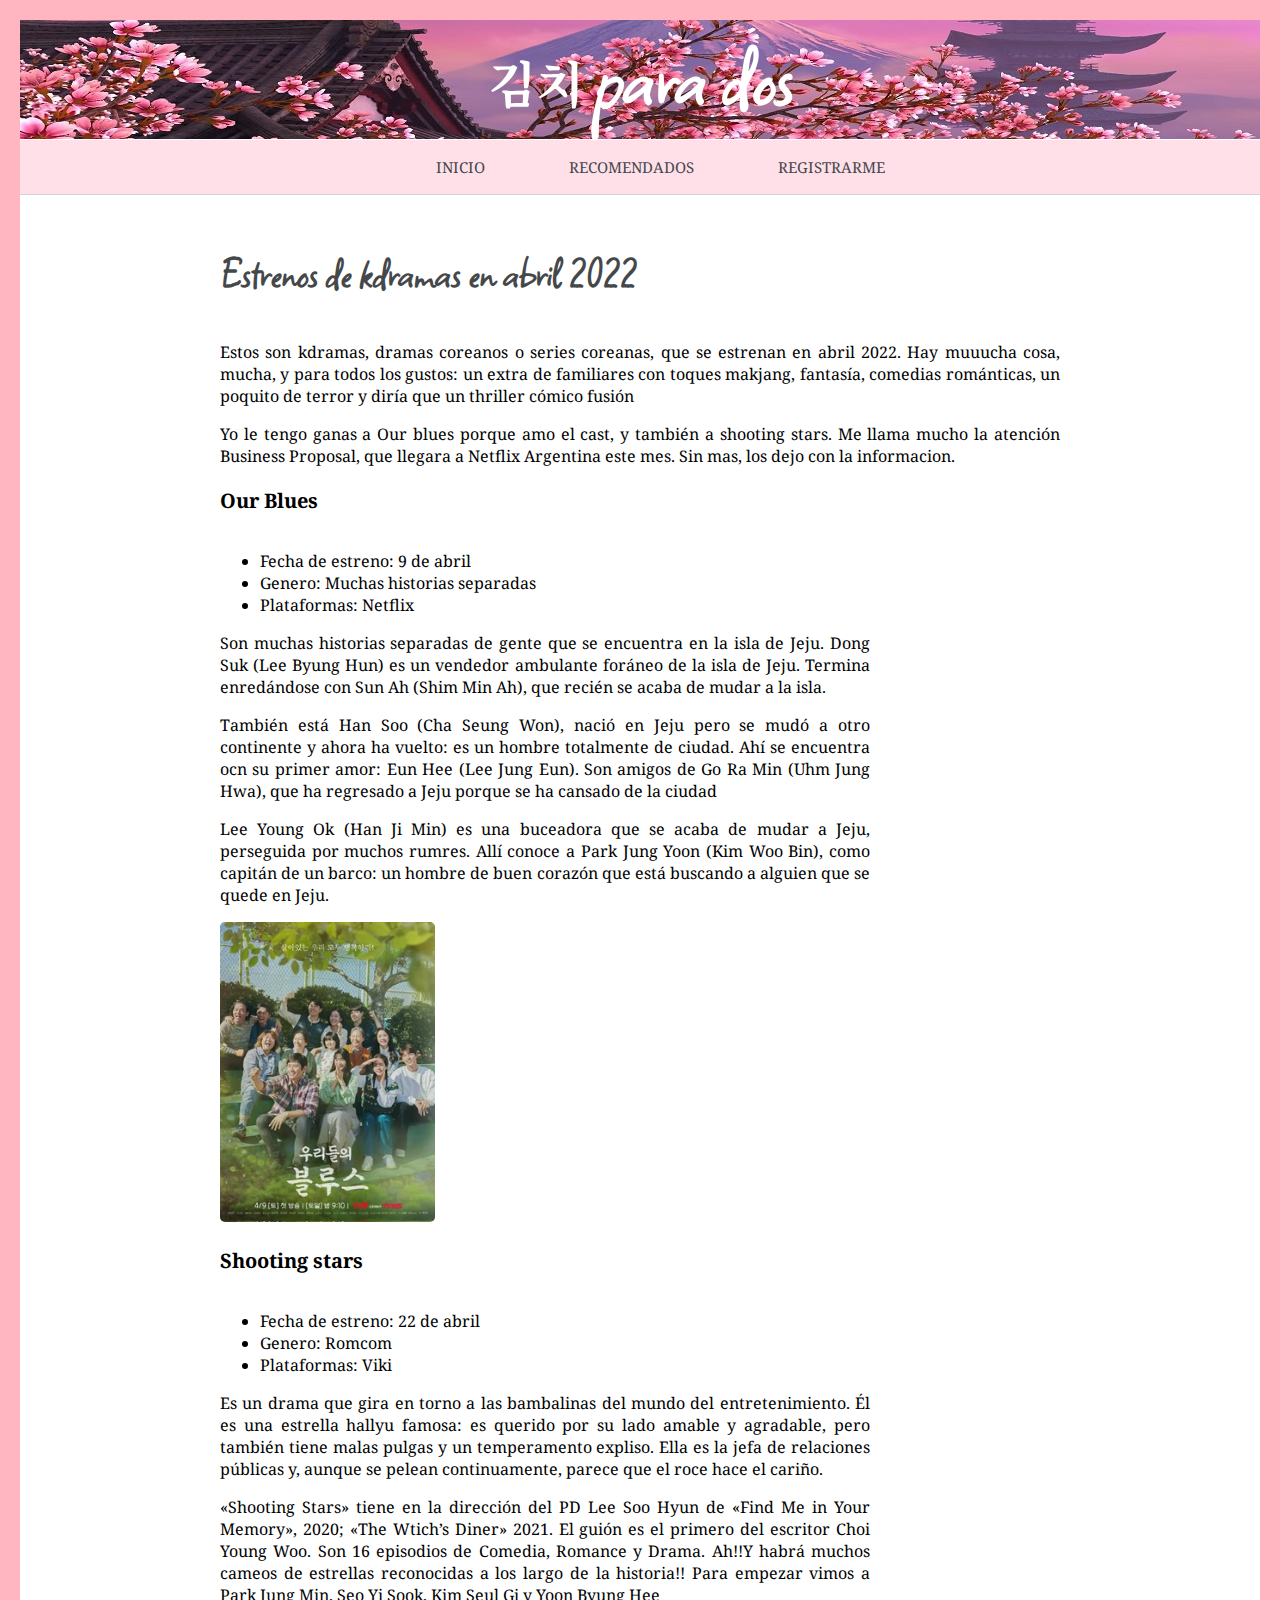
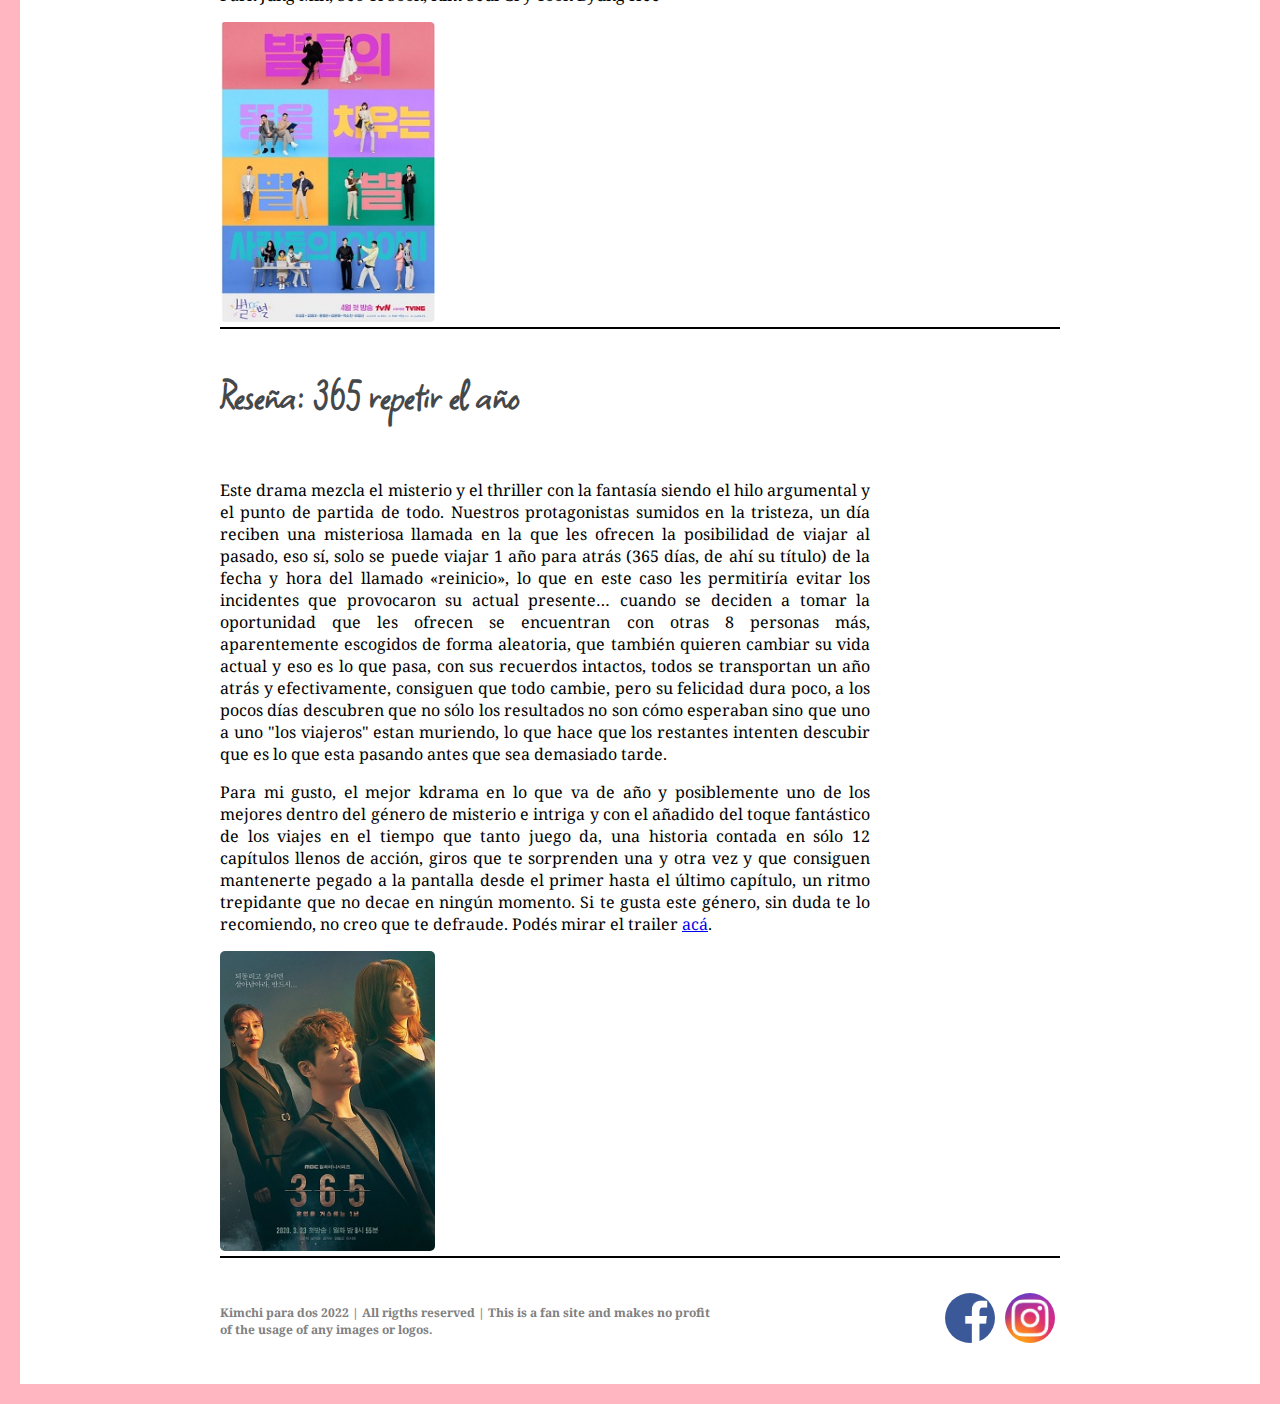
<file: Desktop/Web1_TPE/index.html>
<!DOCTYPE html>
<html lang="en">

<head>
    <meta charset="UTF-8">
    <meta http-equiv="X-UA-Compatible" content="IE=edge">
    <meta name="viewport" content="width=device-width, initial-scale=1.0">
    <link rel="stylesheet" href="CSS/style.css">
    <title>Kimchi para dos</title>
</head>

<body>
    <div class="header">
        <div class="nombrePag">
            <h1><span class="coreano"> 김치 </span> para dos</h1>
        </div>
        <div class="navigation">
            <ul>
                <li class="item"> <a href="index.html">Inicio</a></li>
                <li class="item"><a href="recomendados.html">Recomendados</a></li>
                <li class="item"> <a href="registrarme.html" target="_blanck">Registrarme</a></li>
            </ul>
        </div>
    </div>
    <div class="content">
        <div class="post">
            <div class="introduccion">
                <h2>
                    Estrenos de kdramas en abril 2022
                </h2>
                <p>Estos son kdramas, dramas coreanos o series coreanas, que se estrenan en abril 2022. Hay muuucha
                    cosa, mucha, y para todos los gustos: un extra de familiares con toques makjang, fantasía, comedias
                    románticas, un poquito de terror y diría que un thriller cómico fusión </p>
                <p>Yo le tengo ganas a Our blues porque amo el cast, y también a shooting stars. Me llama mucho la
                    atención Business Proposal, que llegara a Netflix Argentina este mes. Sin mas, los dejo con la
                    informacion.</p>
            </div>
            <h3 class="tituloDrama"> Our Blues</h3>
            <div class="estreno">
                <div class="descripcionDrama">
                    <ul>
                        <li>Fecha de estreno: 9 de abril</li>
                        <li>Genero: Muchas historias separadas</li>
                        <li>Plataformas: Netflix</li>
                    </ul>
                    <p>Son muchas historias separadas de gente que se encuentra en la isla de Jeju. Dong Suk (Lee Byung
                        Hun) es un vendedor ambulante foráneo de la isla de Jeju. Termina enredándose con Sun Ah (Shim
                        Min Ah), que recién se acaba de mudar a la isla.</p>
                    <p>También está Han Soo (Cha Seung Won), nació en Jeju pero se mudó a otro continente y ahora ha
                        vuelto: es un hombre totalmente de ciudad. Ahí se encuentra ocn su primer amor: Eun Hee (Lee
                        Jung Eun). Son amigos de Go Ra Min (Uhm Jung Hwa), que ha regresado a Jeju porque se ha cansado
                        de la ciudad</p>
                    <p>Lee Young Ok (Han Ji Min) es una buceadora que se acaba de mudar a Jeju, perseguida por muchos
                        rumres. Allí conoce a Park Jung Yoon (Kim Woo Bin), como capitán de un barco: un hombre de buen
                        corazón que está buscando a alguien que se quede en Jeju.</p>
                </div>
                <div class="imagen"><img src="img/Our_Blues.webp" alt="Our_Blues"></div>
            </div>
            <h3 class="tituloDrama">Shooting stars</h3>
            <div class="estreno">
                <div class="descripcionDrama">
                    <ul>
                        <li>Fecha de estreno: 22 de abril</li>
                        <li>Genero: Romcom</li>
                        <li>Plataformas: Viki</li>
                    </ul>
                    <p>Es un drama que gira en torno a las bambalinas del mundo del entretenimiento. Él es una estrella
                        hallyu famosa: es querido por su lado amable y agradable, pero también tiene malas pulgas y un
                        temperamento expliso. Ella es la jefa de relaciones públicas y, aunque se pelean continuamente,
                        parece que el roce hace el cariño. </p>
                    <p>«Shooting Stars» tiene en la dirección del PD Lee Soo Hyun de «Find Me in Your Memory», 2020;
                        «The Wtich’s Diner» 2021. El guión es el primero del escritor Choi Young Woo. Son 16 episodios
                        de Comedia, Romance y Drama. Ah!!Y habrá muchos cameos de estrellas reconocidas a los largo de
                        la historia!! Para empezar vimos a Park Jung Min, Seo Yi Sook, Kim Seul Gi y Yoon Byung Hee</p>
                </div>
                <div class="imagen"><img src="img/shooting-stars.jpg" alt="shooting-stars"></div>
            </div>
        </div>
        <div class="post">
            <h2>Reseña: 365 repetir el año</h2>
            <div class="resenia">
                <div class="descripcionDrama">
                    <p>Este drama mezcla el misterio y el thriller con la fantasía siendo el hilo argumental y el punto
                        de
                        partida de todo. Nuestros protagonistas sumidos en la tristeza, un día reciben una misteriosa
                        llamada en
                        la que les ofrecen la posibilidad de viajar al pasado, eso sí, solo se puede viajar 1 año para
                        atrás
                        (365 días, de ahí su título) de la fecha y hora del llamado «reinicio», lo que en este caso les
                        permitiría evitar los incidentes que provocaron su actual presente… cuando se deciden a tomar la
                        oportunidad que les ofrecen se encuentran con otras 8 personas más, aparentemente escogidos de
                        forma
                        aleatoria, que también quieren cambiar su vida actual y eso es lo que pasa, con sus recuerdos
                        intactos,
                        todos se transportan un año atrás y efectivamente, consiguen que todo cambie, pero su felicidad
                        dura
                        poco, a los pocos días descubren que no sólo los resultados no son cómo esperaban sino que uno a
                        uno
                        "los viajeros" estan muriendo, lo que hace que los restantes intenten descubir que es lo que
                        esta
                        pasando antes que sea demasiado tarde.</p>
                    <p>Para mi gusto, el mejor kdrama en lo que va de año y posiblemente uno de los mejores dentro del
                        género de
                        misterio e intriga y con el añadido del toque fantástico de los viajes en el tiempo que tanto
                        juego
                        da,
                        una historia contada en sólo 12 capítulos llenos de acción, giros que te sorprenden una y otra
                        vez y
                        que
                        consiguen mantenerte pegado a la pantalla desde el primer hasta el último capítulo, un ritmo
                        trepidante
                        que no decae en ningún momento. Si te gusta este género, sin duda te lo recomiendo, no creo que
                        te
                        defraude. Podés mirar el trailer <a href="https://www.youtube.com/watch?v=47HdCaABzsI"
                            target="_blanck">acá</a>.</p>
                </div>
                <div class="imagen"><img src="img/365_Repeat_the_Year.jpg" alt="365_Repeat_the_Year"></div>
            </div>
        </div>
    </div>

    <div class="footer">
        <div class="copyright">
            <h4>Kimchi para dos 2022 | All rigths reserved | This is a fan site and makes no profit of the usage of any
                images or logos.</h4>
        </div>
        <div class="redes">
            <a href=https://es-la.facebook.com/ target="_blank"><img src="img/facebook.png" alt="icono Facebook"></a>
            <a href=https://www.instagram.com target="_blank"> <img src="img/instagram.jpg" alt="icono instagram"></a>
        </div>

    </div>
</body>

</html>
</file>
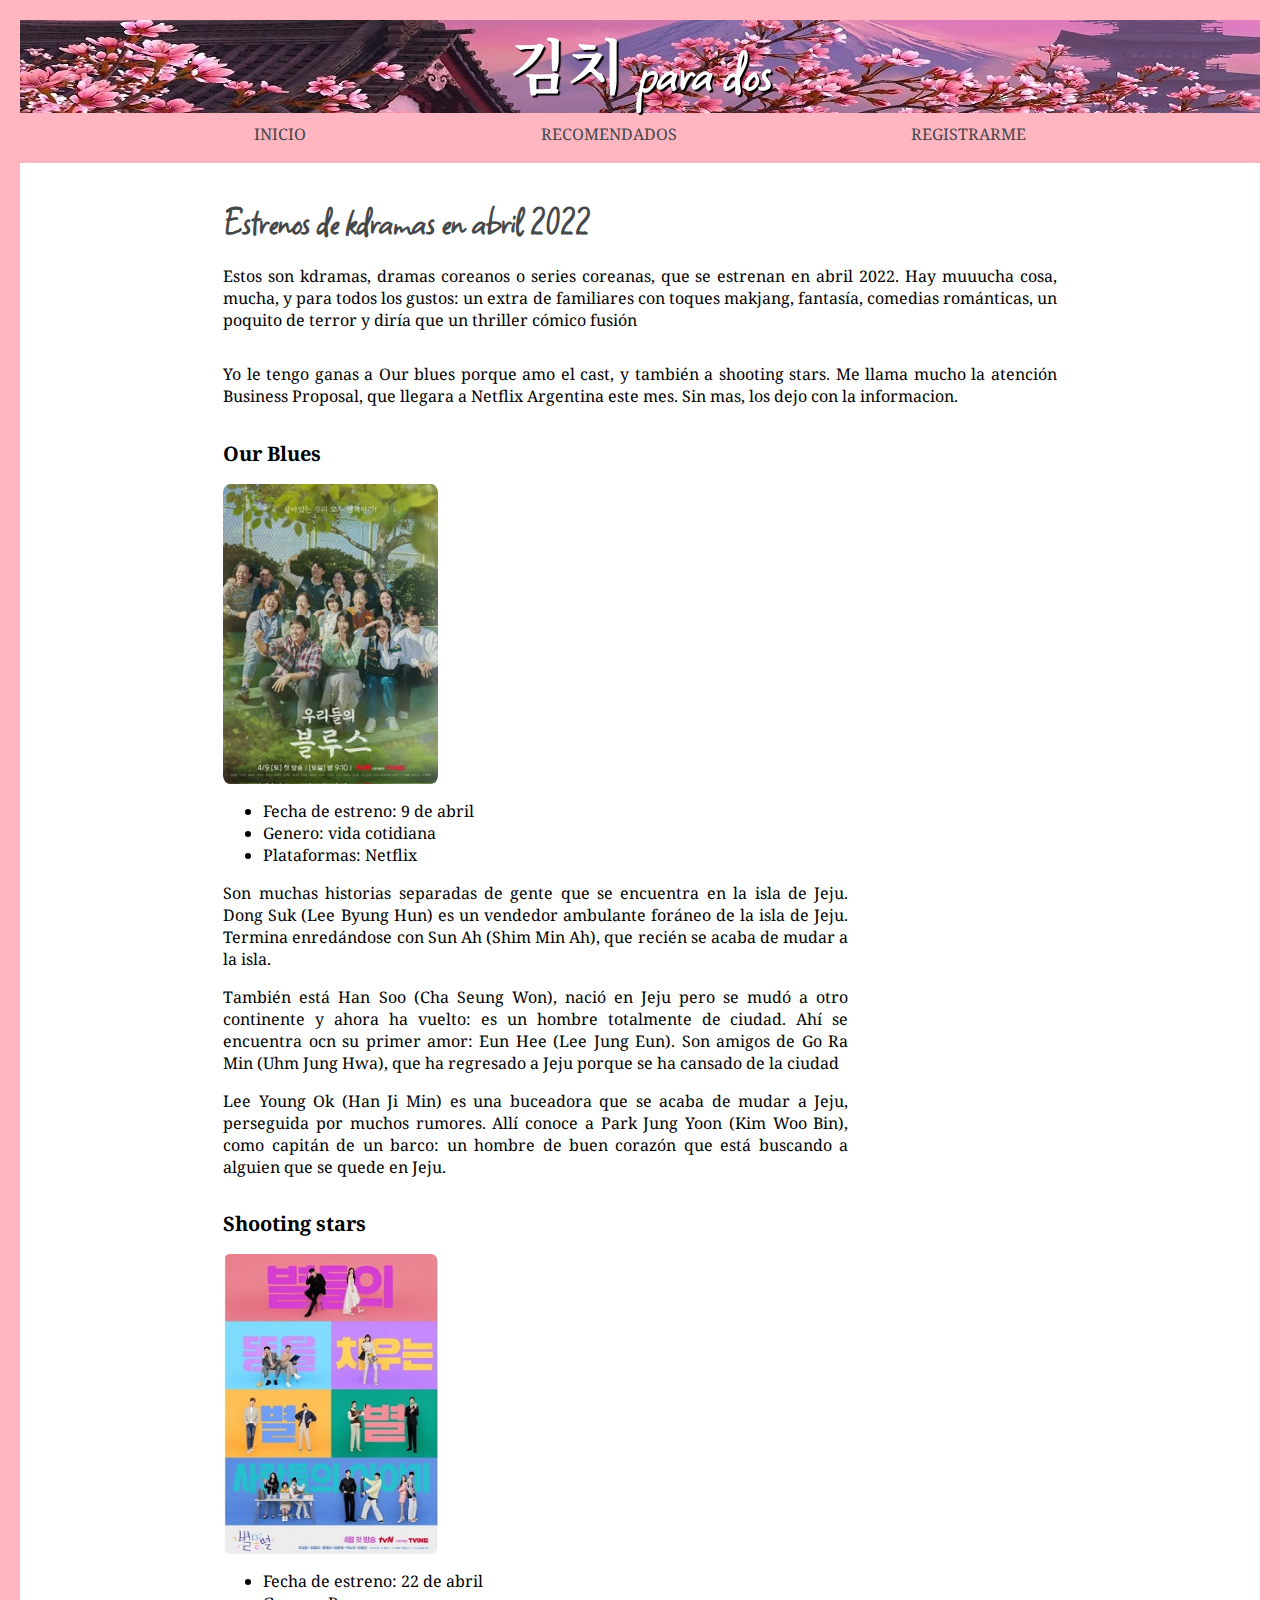
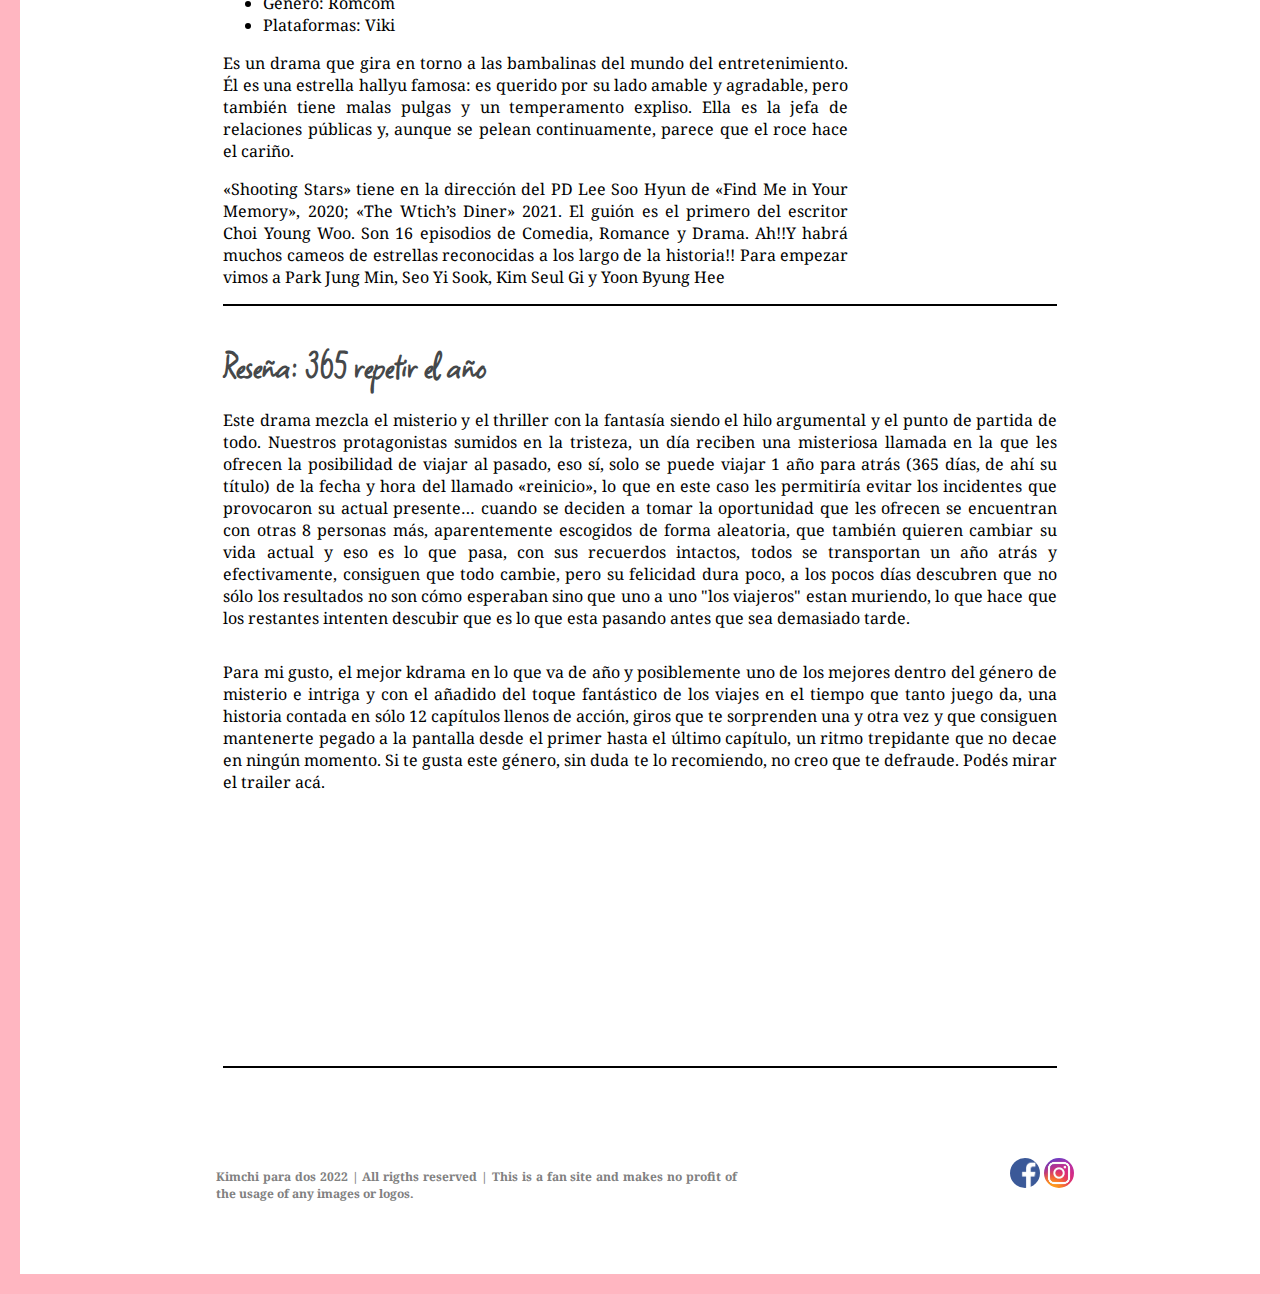
<file: Desktop/Web1_TPE_3raEntrega_sin_partialR/index.html>
<!DOCTYPE html>
<html lang="en">

<head>
    <meta charset="UTF-8">
    <meta http-equiv="X-UA-Compatible" content="IE=edge">
    <meta name="viewport" content="width=device-width, initial-scale=1.0">
    <link rel="stylesheet" href="css/style.css">
    <title>Kimchi para dos</title>
</head>

<body>
    <header>
        <h1 class="nombrePagina"><span class="coreano"> 김치 </span> para dos</h1>
        <a id="btn_menu">menu</a>
    </header>
    <nav>
        <ul class="navigation">
            <li><a href="index.html">Inicio</a></li>
            <li><a href="recomendados.html">Recomendados</a></li>
            <li><a href="registrarme.html" target="_blanck">Registrarme</a></li>
        </ul>
    </nav>
    <div class="container">
        <article class="articulo">
            <h1 class="tituloPost"> Estrenos de kdramas en abril 2022</h1>
            <p>Estos son kdramas, dramas coreanos o series coreanas, que se estrenan en abril 2022. Hay muuucha
                cosa, mucha, y para todos los gustos: un extra de familiares con toques makjang, fantasía, comedias
                románticas, un poquito de terror y diría que un thriller cómico fusión </p>
            <p>Yo le tengo ganas a Our blues porque amo el cast, y también a shooting stars. Me llama mucho la
                atención Business Proposal, que llegara a Netflix Argentina este mes. Sin mas, los dejo con la
                informacion.
            </p>
            <h2 class="tituloDrama"> Our Blues</h2>
            <div class="estreno">
                <img class="imagen" src="img/Our_Blues.webp" alt="Our_Blues">
                <div class="descripcionDrama">
                    <ul>
                        <li>Fecha de estreno: 9 de abril</li>
                        <li>Genero: vida cotidiana</li>
                        <li>Plataformas: Netflix</li>
                    </ul>
                    <p>Son muchas historias separadas de gente que se encuentra en la isla de Jeju. Dong Suk (Lee Byung
                        Hun) es un vendedor ambulante foráneo de la isla de Jeju. Termina enredándose con Sun Ah (Shim
                        Min Ah), que recién se acaba de mudar a la isla.</p>
                    <p>También está Han Soo (Cha Seung Won), nació en Jeju pero se mudó a otro continente y ahora ha
                        vuelto: es un hombre totalmente de ciudad. Ahí se encuentra ocn su primer amor: Eun Hee (Lee
                        Jung Eun). Son amigos de Go Ra Min (Uhm Jung Hwa), que ha regresado a Jeju porque se ha cansado
                        de la ciudad</p>
                    <p>Lee Young Ok (Han Ji Min) es una buceadora que se acaba de mudar a Jeju, perseguida por muchos
                        rumores. Allí conoce a Park Jung Yoon (Kim Woo Bin), como capitán de un barco: un hombre de buen
                        corazón que está buscando a alguien que se quede en Jeju.</p>
                </div>
            </div>

            <h2 class="tituloDrama">Shooting stars</h2>
            <div class="estreno">
                <img class="imagen" src="img/shooting-stars.jpg" alt="shooting-stars">
                <div class="descripcionDrama">
                    <ul>
                        <li>Fecha de estreno: 22 de abril</li>
                        <li>Genero: Romcom</li>
                        <li>Plataformas: Viki</li>
                    </ul>
                    <p>Es un drama que gira en torno a las bambalinas del mundo del entretenimiento. Él es una estrella
                        hallyu famosa: es querido por su lado amable y agradable, pero también tiene malas pulgas y un
                        temperamento expliso. Ella es la jefa de relaciones públicas y, aunque se pelean continuamente,
                        parece que el roce hace el cariño. </p>
                    <p>«Shooting Stars» tiene en la dirección del PD Lee Soo Hyun de «Find Me in Your Memory», 2020;
                        «The Wtich’s Diner» 2021. El guión es el primero del escritor Choi Young Woo. Son 16 episodios
                        de Comedia, Romance y Drama. Ah!!Y habrá muchos cameos de estrellas reconocidas a los largo de
                        la historia!! Para empezar vimos a Park Jung Min, Seo Yi Sook, Kim Seul Gi y Yoon Byung Hee</p>
                </div>
            </div>

        </article>
        <article class="articulo">
            <h1 class="tituloPost">Reseña: 365 repetir el año</h1>
            <p>Este drama mezcla el misterio y el thriller con la fantasía siendo el hilo argumental y el punto
                de
                partida de todo. Nuestros protagonistas sumidos en la tristeza, un día reciben una misteriosa
                llamada en
                la que les ofrecen la posibilidad de viajar al pasado, eso sí, solo se puede viajar 1 año para
                atrás
                (365 días, de ahí su título) de la fecha y hora del llamado «reinicio», lo que en este caso les
                permitiría evitar los incidentes que provocaron su actual presente… cuando se deciden a tomar la
                oportunidad que les ofrecen se encuentran con otras 8 personas más, aparentemente escogidos de
                forma
                aleatoria, que también quieren cambiar su vida actual y eso es lo que pasa, con sus recuerdos
                intactos,
                todos se transportan un año atrás y efectivamente, consiguen que todo cambie, pero su felicidad
                dura
                poco, a los pocos días descubren que no sólo los resultados no son cómo esperaban sino que uno a
                uno
                "los viajeros" estan muriendo, lo que hace que los restantes intenten descubir que es lo que
                esta
                pasando antes que sea demasiado tarde.</p>
            <p>Para mi gusto, el mejor kdrama en lo que va de año y posiblemente uno de los mejores dentro del
                género de
                misterio e intriga y con el añadido del toque fantástico de los viajes en el tiempo que tanto
                juego
                da,
                una historia contada en sólo 12 capítulos llenos de acción, giros que te sorprenden una y otra
                vez y
                que
                consiguen mantenerte pegado a la pantalla desde el primer hasta el último capítulo, un ritmo
                trepidante
                que no decae en ningún momento. Si te gusta este género, sin duda te lo recomiendo, no creo que
                te
                defraude. Podés mirar el trailer acá.</p>
            <figure><iframe src="https://www.youtube.com/embed/47HdCaABzsI" title="YouTube video player" frameborder="0"
                    allow="accelerometer; autoplay; clipboard-write; encrypted-media; gyroscope; picture-in-picture"
                    allowfullscreen></iframe></figure>

        </article>
    </div>
    <footer>
        <h3 class="copyright">Kimchi para dos 2022 | All rigths reserved | This is a fan site and makes no profit of the
            usage of any
            images or logos.
        </h3>
        <div class="redes">
            <a href=https://es-la.facebook.com/ target="_blank"><img src="img/facebook.png" alt="icono Facebook"></a>
            <a href=https://www.instagram.com target="_blank"> <img src="img/instagram.jpg" alt="icono instagram"></a>
        </div>
    </footer>
    <script src="js/menu.js"></script>
</body>

</html>
</file>
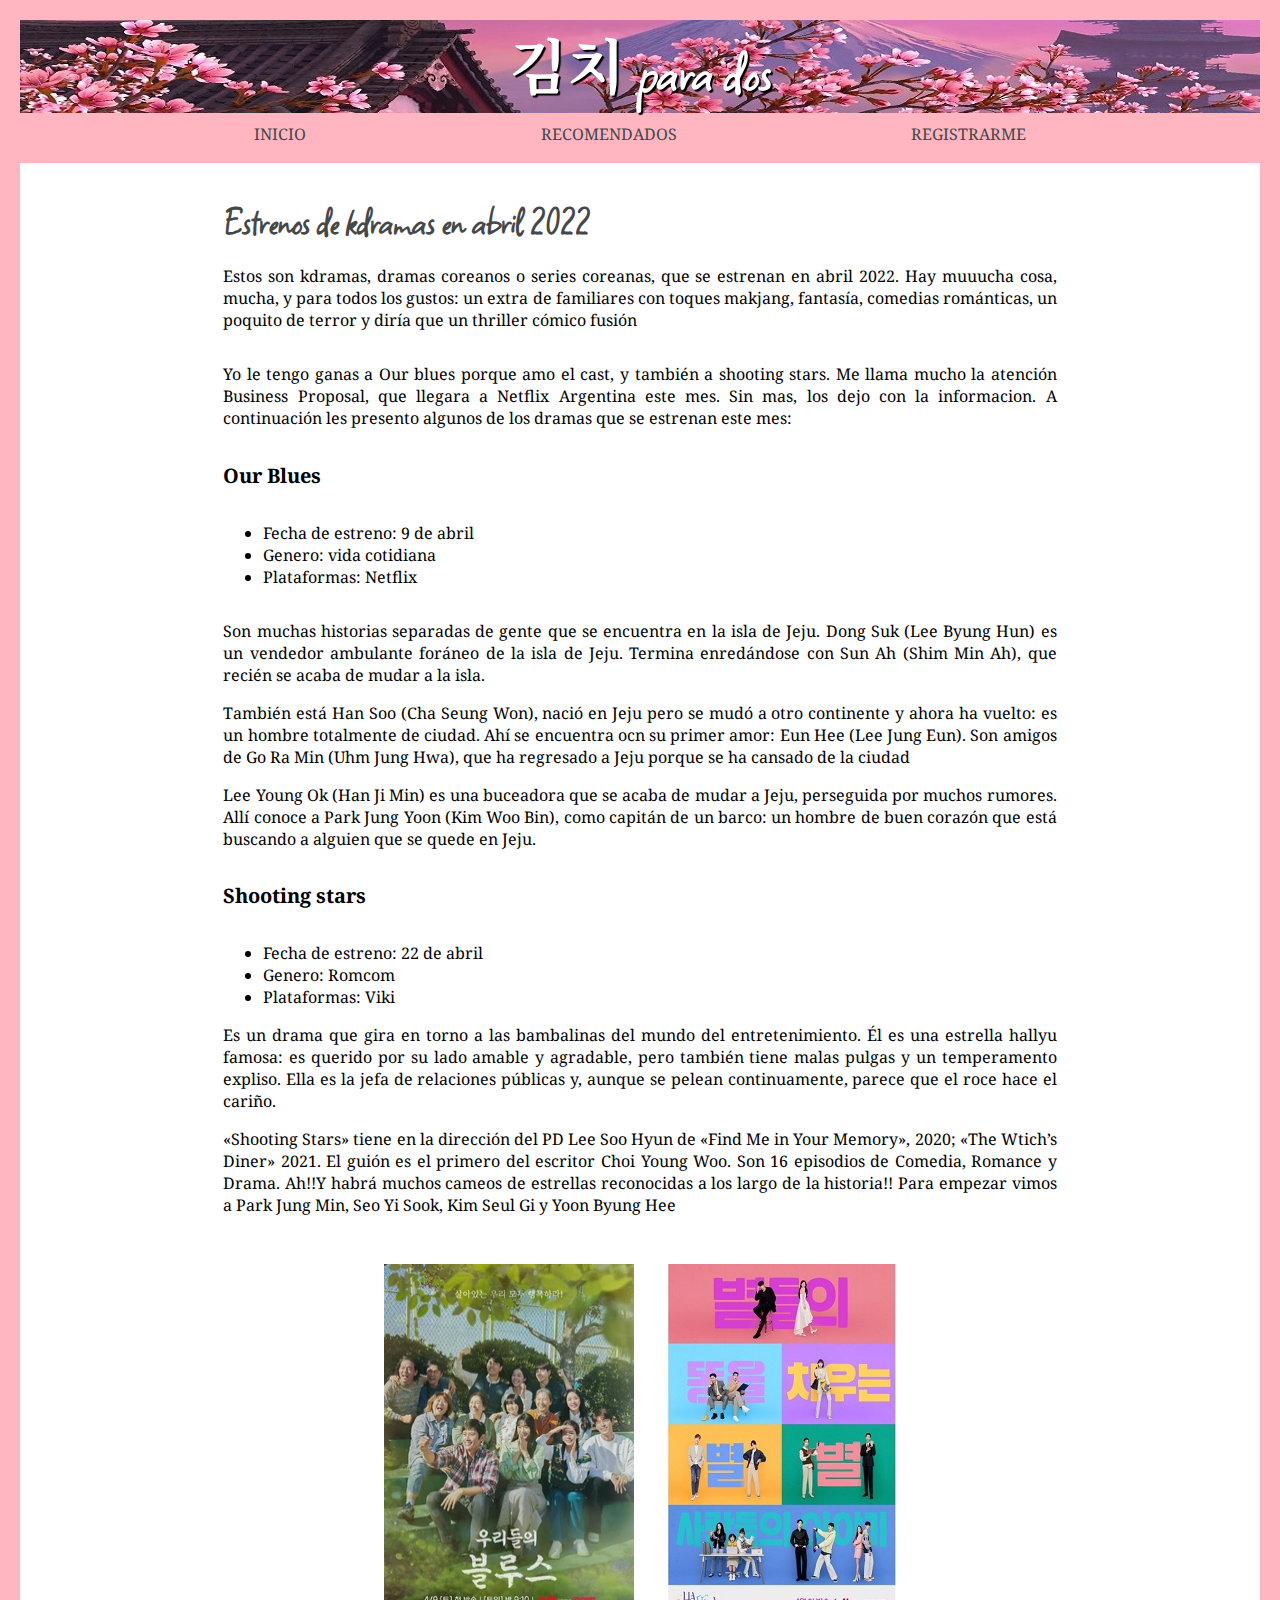
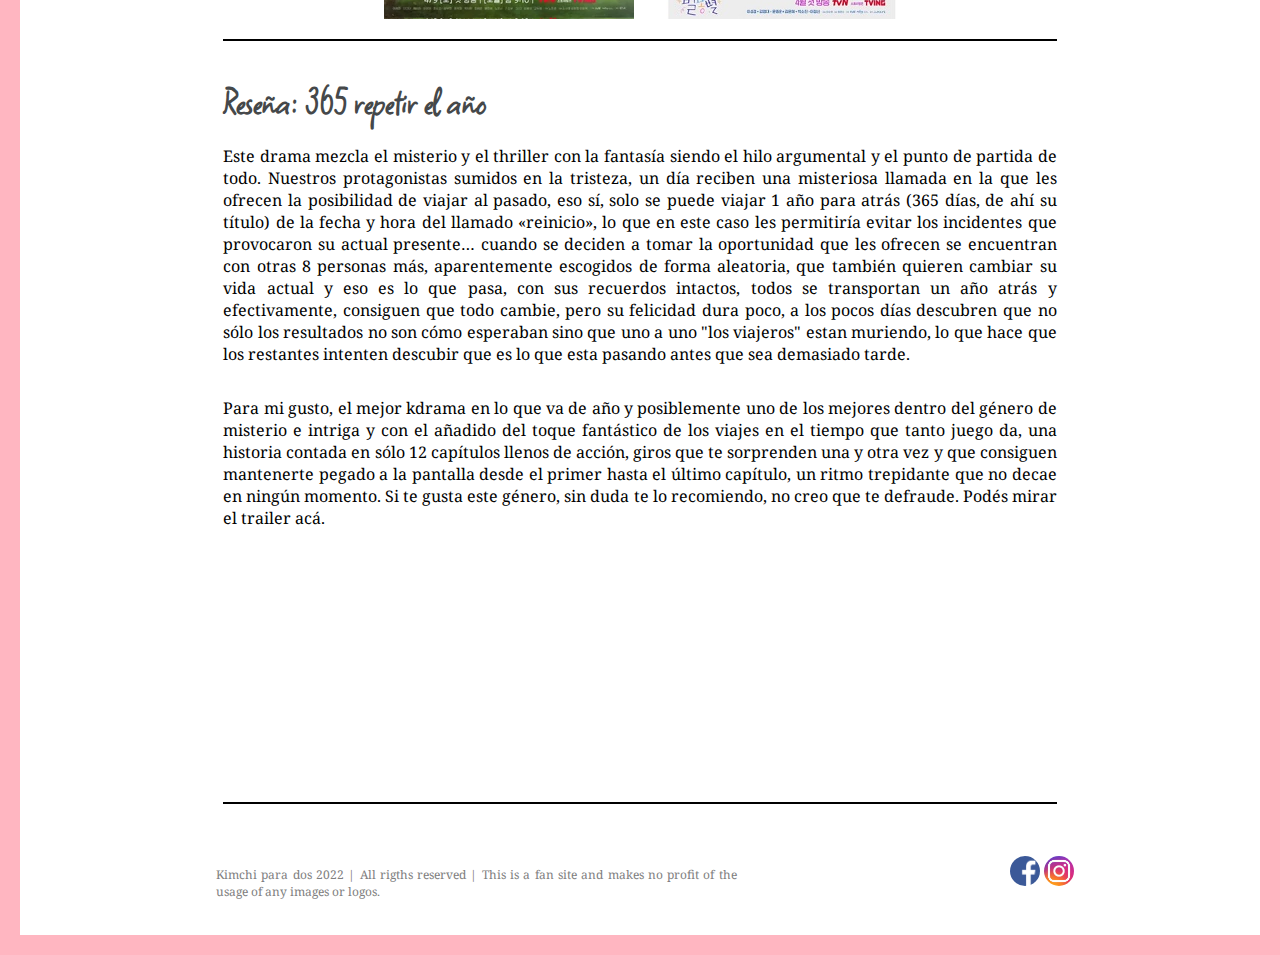
<file: OneDrive/Documentos/TUDAI/Web 1/TPE_3raEntrega/index.html>
<!DOCTYPE html>
<html lang="en">

<head>
    <meta charset="UTF-8">
    <meta http-equiv="X-UA-Compatible" content="IE=edge">
    <meta name="viewport" content="width=device-width, initial-scale=1.0">
    <link rel="stylesheet" href="css/style.css">
    <title>Kimchi para dos</title>
</head>

<body>
    <header>
        <h1 class="nombrePagina"><span class="coreano"> 김치 </span> para dos</h1>
        <a id="btn_menu">menu</a>
    </header>
    <nav>
        <ul class="navigation">
            <li><a href="index.html">Inicio</a></li>
            <li><a href="recomendados.html">Recomendados</a></li>
            <li><a href="registrarme.html" target="_blanck">Registrarme</a></li>
        </ul>
    </nav>
    <div class="container">
        <article class="articulo">
            <h1 class="tituloPost"> Estrenos de kdramas en abril 2022</h1>
            <p>Estos son kdramas, dramas coreanos o series coreanas, que se estrenan en abril 2022. Hay muuucha
                cosa, mucha, y para todos los gustos: un extra de familiares con toques makjang, fantasía, comedias
                románticas, un poquito de terror y diría que un thriller cómico fusión </p>
            <p>Yo le tengo ganas a Our blues porque amo el cast, y también a shooting stars. Me llama mucho la
                atención Business Proposal, que llegara a Netflix Argentina este mes. Sin mas, los dejo con la
                informacion. A continuación les presento algunos de los dramas que se estrenan este mes:
            </p>

            <h2 class="tituloDrama"> Our Blues</h2>
            <!--  <div class="estreno"> -->
            <img class="imagen" src="img/Our_Blues.webp" alt="Our_Blues">

            <ul>
                <li>Fecha de estreno: 9 de abril</li>
                <li>Genero: vida cotidiana</li>
                <li>Plataformas: Netflix</li>
            </ul>
            <!-- </div> -->
            <div class="descripcionDrama">

                <p>Son muchas historias separadas de gente que se encuentra en la isla de Jeju. Dong Suk (Lee Byung
                    Hun) es un vendedor ambulante foráneo de la isla de Jeju. Termina enredándose con Sun Ah (Shim
                    Min Ah), que recién se acaba de mudar a la isla.</p>
                <p>También está Han Soo (Cha Seung Won), nació en Jeju pero se mudó a otro continente y ahora ha
                    vuelto: es un hombre totalmente de ciudad. Ahí se encuentra ocn su primer amor: Eun Hee (Lee
                    Jung Eun). Son amigos de Go Ra Min (Uhm Jung Hwa), que ha regresado a Jeju porque se ha cansado
                    de la ciudad</p>
                <p>Lee Young Ok (Han Ji Min) es una buceadora que se acaba de mudar a Jeju, perseguida por muchos
                    rumores. Allí conoce a Park Jung Yoon (Kim Woo Bin), como capitán de un barco: un hombre de buen
                    corazón que está buscando a alguien que se quede en Jeju.</p>
            </div>


            <h2 class="tituloDrama">Shooting stars</h2>
            <!-- <div class="estreno"> -->
            <img class="imagen" src="img/shooting-stars.jpg" alt="shooting-stars">
            <div class="descripcionDrama">
                <ul>
                    <li>Fecha de estreno: 22 de abril</li>
                    <li>Genero: Romcom</li>
                    <li>Plataformas: Viki</li>
                </ul>
                <p>Es un drama que gira en torno a las bambalinas del mundo del entretenimiento. Él es una estrella
                    hallyu famosa: es querido por su lado amable y agradable, pero también tiene malas pulgas y un
                    temperamento expliso. Ella es la jefa de relaciones públicas y, aunque se pelean continuamente,
                    parece que el roce hace el cariño. </p>
                <p>«Shooting Stars» tiene en la dirección del PD Lee Soo Hyun de «Find Me in Your Memory», 2020;
                    «The Wtich’s Diner» 2021. El guión es el primero del escritor Choi Young Woo. Son 16 episodios
                    de Comedia, Romance y Drama. Ah!!Y habrá muchos cameos de estrellas reconocidas a los largo de
                    la historia!! Para empezar vimos a Park Jung Min, Seo Yi Sook, Kim Seul Gi y Yoon Byung Hee</p>
            </div>
            <!--  </div> -->
            <div class="imagenes">
                <img class="imagenDesktop" src="img/Our_Blues.webp" alt="Our_Blues">
                <img class="imagenDesktop" src="img/shooting-stars.jpg" alt="shooting-stars">
            </div>

        </article>
        <article class="articulo">
            <h1 class="tituloPost">Reseña: 365 repetir el año</h1>
            <p>Este drama mezcla el misterio y el thriller con la fantasía siendo el hilo argumental y el punto
                de
                partida de todo. Nuestros protagonistas sumidos en la tristeza, un día reciben una misteriosa
                llamada en
                la que les ofrecen la posibilidad de viajar al pasado, eso sí, solo se puede viajar 1 año para
                atrás
                (365 días, de ahí su título) de la fecha y hora del llamado «reinicio», lo que en este caso les
                permitiría evitar los incidentes que provocaron su actual presente… cuando se deciden a tomar la
                oportunidad que les ofrecen se encuentran con otras 8 personas más, aparentemente escogidos de
                forma
                aleatoria, que también quieren cambiar su vida actual y eso es lo que pasa, con sus recuerdos
                intactos,
                todos se transportan un año atrás y efectivamente, consiguen que todo cambie, pero su felicidad
                dura
                poco, a los pocos días descubren que no sólo los resultados no son cómo esperaban sino que uno a
                uno
                "los viajeros" estan muriendo, lo que hace que los restantes intenten descubir que es lo que
                esta
                pasando antes que sea demasiado tarde.</p>
            <p>Para mi gusto, el mejor kdrama en lo que va de año y posiblemente uno de los mejores dentro del
                género de
                misterio e intriga y con el añadido del toque fantástico de los viajes en el tiempo que tanto
                juego
                da,
                una historia contada en sólo 12 capítulos llenos de acción, giros que te sorprenden una y otra
                vez y
                que
                consiguen mantenerte pegado a la pantalla desde el primer hasta el último capítulo, un ritmo
                trepidante
                que no decae en ningún momento. Si te gusta este género, sin duda te lo recomiendo, no creo que
                te
                defraude. Podés mirar el trailer acá.</p>
            <figure><iframe width="560" height="315" src="https://www.youtube.com/embed/XOqOBJpqVX0"
                    title="YouTube video player" frameborder="0"
                    allow="accelerometer; autoplay; clipboard-write; encrypted-media; gyroscope; picture-in-picture"
                    allowfullscreen></iframe></figure>

        </article>
    </div>
    <footer>
        <p class="copyright">Kimchi para dos 2022 | All rigths reserved | This is a fan site and makes no profit of the
            usage of any
            images or logos.
        </p>
        <div class="redes">
            <a href=https://es-la.facebook.com/ target="_blank"><img src="img/facebook.png" alt="icono Facebook"></a>
            <a href=https://www.instagram.com target="_blank"> <img src="img/instagram.jpg" alt="icono instagram"></a>
        </div>
    </footer>
    <script src="js/menu.js"></script>
</body>

</html>
</file>
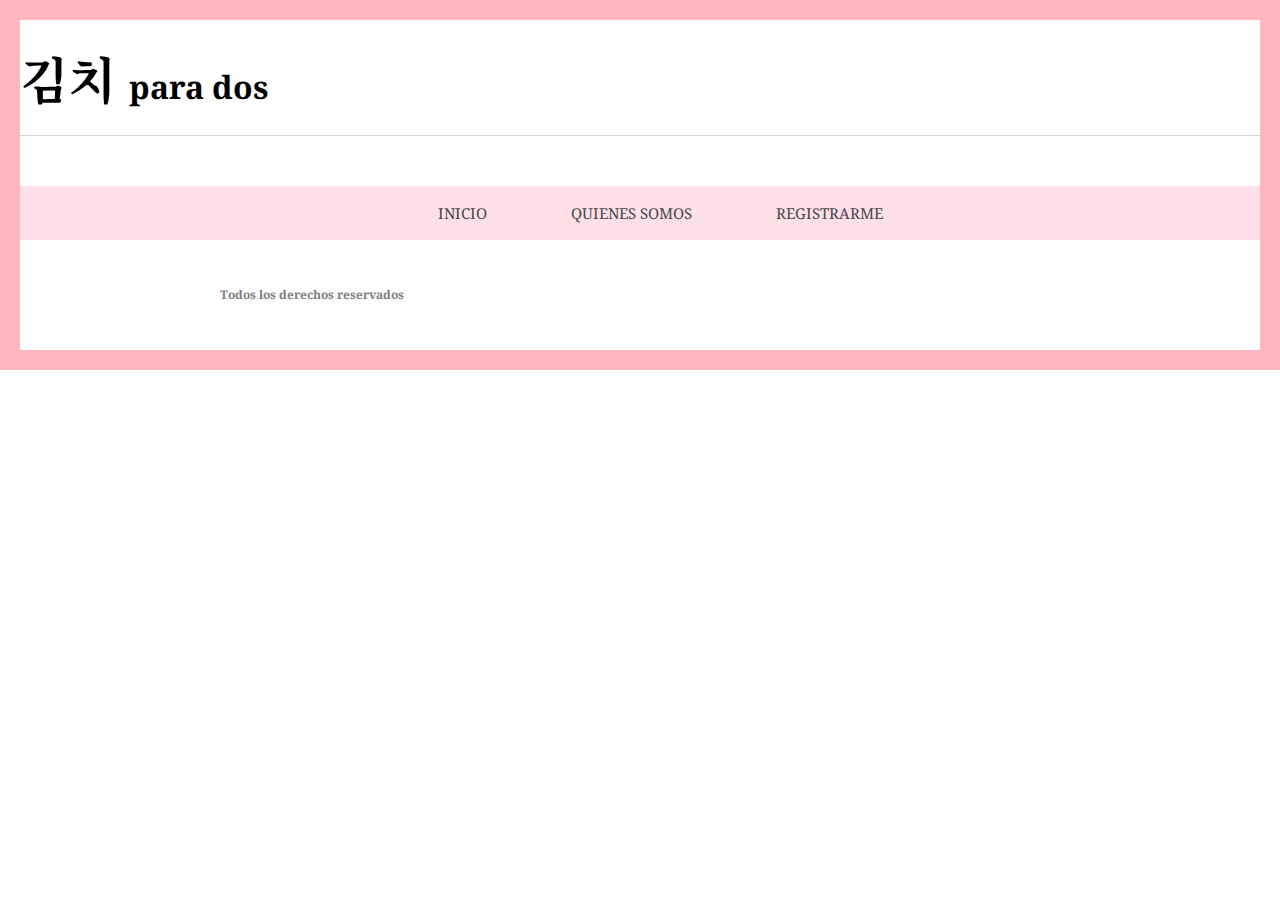
<file: Desktop/Web1_TPE/quienesSomos.html>
<!DOCTYPE html>
<html lang="en">
<head>
    <meta charset="UTF-8">
    <meta http-equiv="X-UA-Compatible" content="IE=edge">
    <meta name="viewport" content="width=device-width, initial-scale=1.0">
    <title>Quienes somos</title>
    <link rel="stylesheet" href="CSS/style.css">

    <link rel="preconnect" href="https://fonts.googleapis.com">
    <link rel="preconnect" href="https://fonts.gstatic.com" crossorigin>
    <link href="https://fonts.googleapis.com/css2?family=Noto+Serif+KR:wght@200&family=Square+Peg&display=swap" rel="stylesheet">
</head>
<body>
    <div class="header">
        <h1><span class= "coreano"> 김치 </span> para dos</h1>
    </div>
    <div class="navigation">
        <ul>
            <li class="item"> <a href="index.html">Inicio</a></li>
            <li class="item"><a href="quienesSomos.html">Quienes somos</a></li>
            <li class="item"> <a href="registrarme.html" target="_blanck">Registrarme</a></li>
        </ul>
    </div>
    <div class="content"></div>
    <div class="footer">
        <div class="copyright">
            <h4>Todos los derechos reservados</h4>
        </div>
        <div class="redes">
            
        </div>
    </div>
    
</body>
</html>
</file>
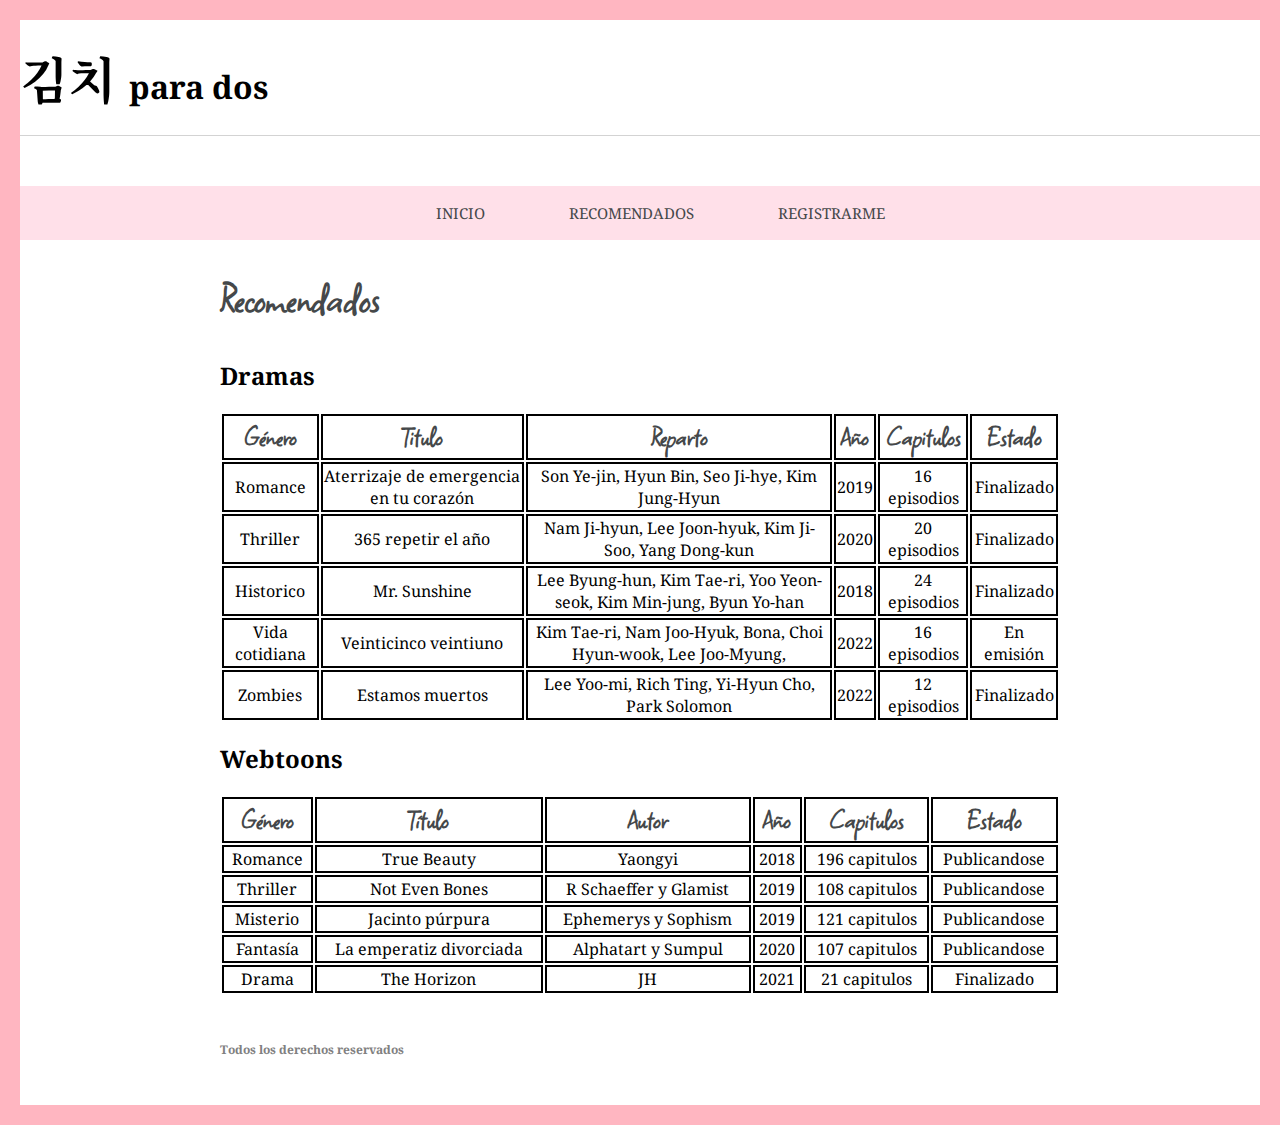
<file: Desktop/Web1_TPE/recomendados.html>
<!DOCTYPE html>
<html lang="en">

<head>
    <meta charset="UTF-8">
    <meta http-equiv="X-UA-Compatible" content="IE=edge">
    <meta name="viewport" content="width=device-width, initial-scale=1.0">
    <title>Recomendados</title>
    <link rel="stylesheet" href="CSS/style.css">
</head>

<body>
    <div class="head">
        <div class="header">
            <h1><span class= "coreano"> 김치 </span> para dos</h1>
        </div>
        <div class="navigation">
            <ul>
                <li class="item"> <a href="index.html">Inicio</a></li>
                <li class="item"><a href="recomendados.html">Recomendados</a></li>
                <li class="item"> <a href="registrarme.html" target="_blanck">Registrarme</a></li>
            </ul>
        </div>
    </div>
    <div class="content">
        <h1>Recomendados</h1>
        <h2>Dramas</h2>
        <table>
            <thead>
                <tr>
                    <td>Género</td>
                    <td>Titulo</td>
                    <td>Reparto</td>
                    <td>Año</td>
                    <td>Capitulos</td>
                    <td>Estado</td>
                </tr>
            </thead>
            <tbody>
                <tr>
                    <td>Romance</td>
                    <td>Aterrizaje de emergencia en tu corazón</td>
                    <td>Son Ye-jin, Hyun Bin, Seo Ji-hye, Kim Jung-Hyun</td>
                    <td>2019</td>
                    <td>16 episodios</td>
                    <td>Finalizado</td>
                </tr>
                <tr>
                    <td>Thriller</td>
                    <td>365 repetir el año</td>
                    <td>Nam Ji-hyun, Lee Joon-hyuk, Kim Ji-Soo, Yang Dong-kun</td>
                    <td>2020</td>
                    <td>20 episodios</td>
                    <td>Finalizado</td>
                </tr>
                <tr>
                    <td>Historico</td>
                    <td>Mr. Sunshine</td>
                    <td>Lee Byung-hun, Kim Tae-ri, Yoo Yeon-seok, Kim Min-jung, Byun Yo-han </td>
                    <td>2018</td>
                    <td>24 episodios</td>
                    <td>Finalizado</td>
                </tr>
                <tr>
                    <td>Vida cotidiana</td>
                    <td>Veinticinco veintiuno</td>
                    <td>Kim Tae-ri, Nam Joo-Hyuk, Bona, Choi Hyun-wook, Lee Joo-Myung,</td>
                    <td>2022</td>
                    <td>16 episodios</td>
                    <td>En emisión</td>
                </tr>
                <tr>
                    <td>Zombies</td>
                    <td>Estamos muertos</td>
                    <td>Lee Yoo-mi, Rich Ting, Yi-Hyun Cho, Park Solomon</td>
                    <td>2022</td>
                    <td>12 episodios</td>
                    <td>Finalizado</td>
                </tr>

            </tbody>
        </table>
        <h2>Webtoons</h2>
        <table>
            <thead>
                <tr>
                    <td>Género</td>
                    <td>Título</td>
                    <td>Autor</td>
                    <td>Año</td>
                    <td>Capitulos</td>
                    <td>Estado</td>
                </tr>
            </thead>
            <tbody>
                <tr>
                    <td>Romance</td>
                    <td>True Beauty</td>
                    <td>Yaongyi</td>
                    <td>2018</td>
                    <td>196 capitulos</td>
                    <td>Publicandose</td>
                </tr>
                <tr>
                    <td>Thriller</td>
                    <td>Not Even Bones</td>
                    <td>R Schaeffer y Glamist</td>
                    <td>2019</td>
                    <td>108 capitulos</td>
                    <td>Publicandose</td>
                </tr>
                <tr>
                    <td>Misterio</td>
                    <td>Jacinto púrpura</td>
                    <td>Ephemerys y Sophism</td>
                    <td>2019</td>
                    <td>121 capitulos</td>
                    <td>Publicandose</td>
                </tr>
                <tr>
                    <td>Fantasía</td>
                    <td>La emperatiz divorciada</td>
                    <td>Alphatart y Sumpul</td>
                    <td>2020</td>
                    <td>107 capitulos</td>
                    <td>Publicandose</td>
                </tr>
                <tr>
                    <td>Drama</td>
                    <td>The Horizon</td>
                    <td>JH</td>
                    <td>2021</td>
                    <td>21 capitulos</td>
                    <td>Finalizado</td>
                </tr>
            </tbody>
        </table>
    </div>
    <div class="footer">
        <div class="copyright">
            <h4>Todos los derechos reservados</h4>
        </div>
        <div class="redes">

        </div>
    </div>

</body>

</html>
</file>
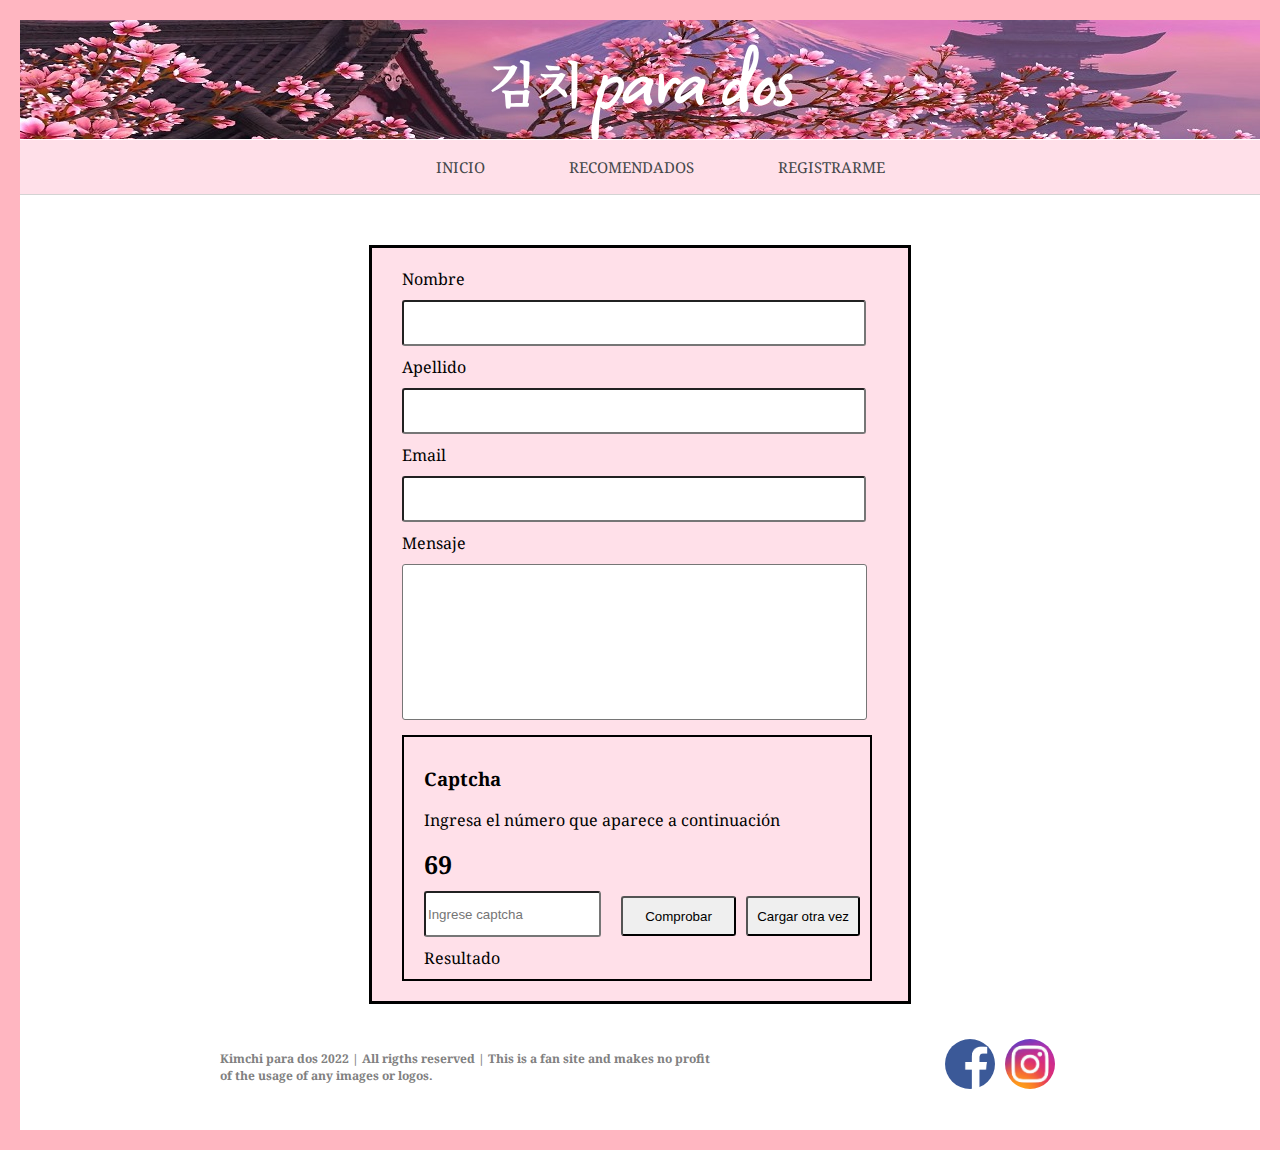
<file: Desktop/Web1_TPE/registrarme.html>
<!DOCTYPE html>
<html lang="en">

<head>
    <meta charset="UTF-8">
    <meta http-equiv="X-UA-Compatible" content="IE=edge">
    <meta name="viewport" content="width=device-width, initial-scale=1.0">
    <title>Registrarme</title>
    <link rel="stylesheet" href="CSS/style.css">
</head>

<body>
    <div class="header">
        <div class="nombrePag">
            <h1><span class="coreano"> 김치 </span> para dos</h1>
        </div>
        <div class="navigation">
            <ul>
                <li class="item"> <a href="index.html">Inicio</a></li>
                <li class="item"><a href="recomendados.html">Recomendados</a></li>
                <li class="item"> <a href="registrarme.html">Registrarme</a> </li>
            </ul>
        </div>
    </div>
    <div>
        <form>
            <div class="formulario">
                <div>
                    <label for="">Nombre</label>
                    <input type="text" name="nombre" value="" />
                </div>
                <div>
                    <label for="">Apellido</label>
                    <input type="text" name="apellido" value="" />
                </div>
                <div>
                    <label for="">Email</label>
                    <input type="email" name="email" value="" />
                </div>
                <div>
                    <label for="">Mensaje</label>
                    <textarea name="" id="" cols="30" rows="10"></textarea>
                </div>
                <div class="captcha">
                    <h3>Captcha</h3>
                    <p class="indicaciones">Ingresa el número que aparece a continuación</p>
                    <div id="aleatorio"></div>
                    <div class="numeroIngresado">
                        <input id="resultadoUsuario" type="number" name="number" value="" placeholder="Ingrese captcha"
                            required>
                        <button id="comprobar">Comprobar</button>
                        <button id="nuevoCaptcha">Cargar otra vez</button>
                    </div>
                    <div id="resultado">Resultado</div>
                </div>
            </div>
            <div class="buttonEnviar">
                <button id="enviar"type="submit">Enviar</button>
            </div>
        </form>
    </div>
    <div class="footer">
        <div class="copyright">
            <h4>Kimchi para dos 2022 | All rigths reserved | This  is a fan site and makes no profit of the usage of any images or logos.</h4>
        </div>
        <div class="redes">
           <a href= https://es-la.facebook.com/ target="_blank" ><img src="img/facebook.png" alt="icono Facebook"></a>
            <a href=https://www.instagram.com target="_blank"> <img src="img/instagram.jpg" alt="icono instagram"></a>
        </div>

    </div>
    <script src="js/script.js"></script>
</body>

</html>
</file>
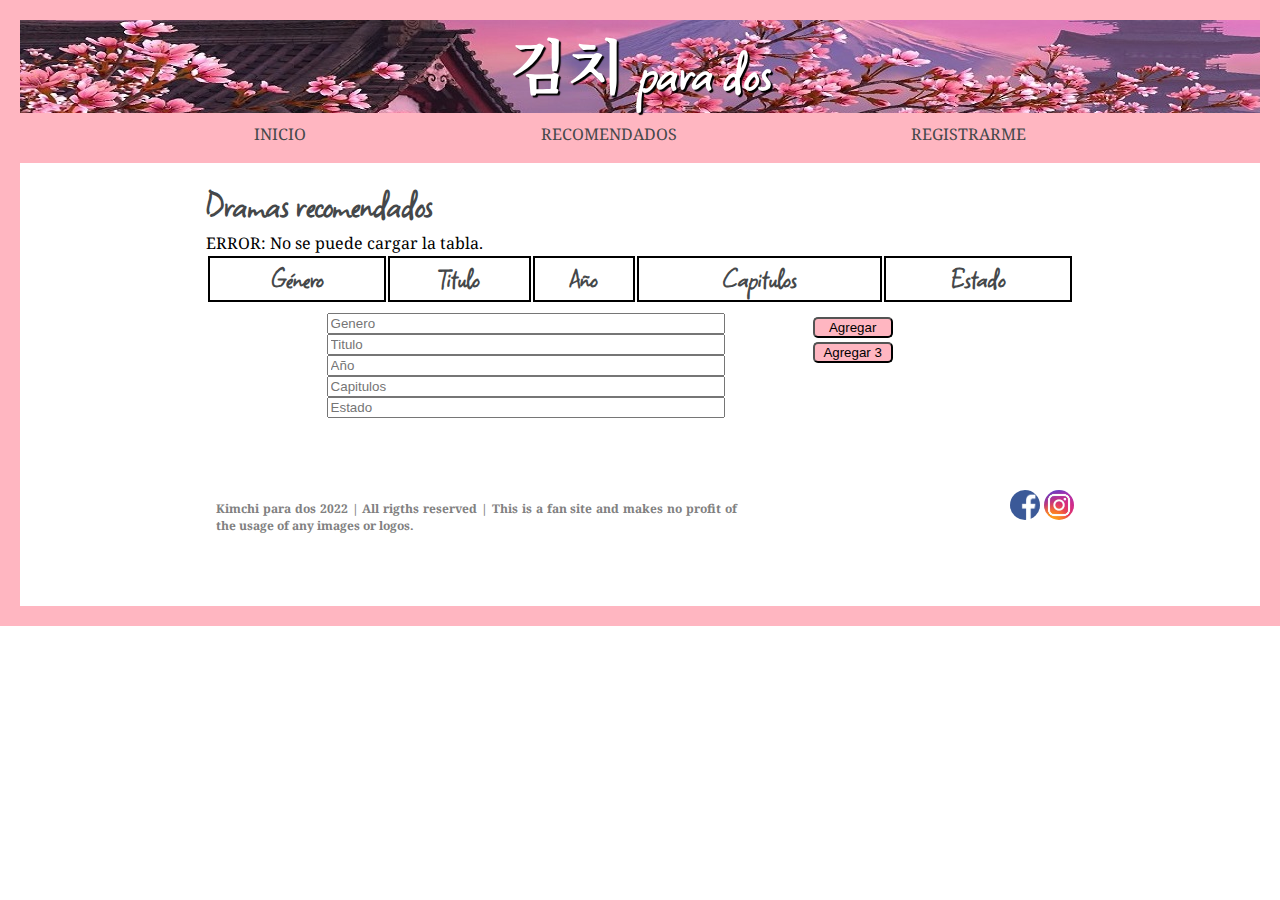
<file: Desktop/Web1_TPE_3raEntrega_sin_partialR/recomendados.html>
<!DOCTYPE html>
<html lang="en">

<head>
    <meta charset="UTF-8">
    <meta http-equiv="X-UA-Compatible" content="IE=edge">
    <meta name="viewport" content="width=device-width, initial-scale=1.0">
    <title>Recomendados - Kimchi para dos</title>
    <link rel="stylesheet" href="css/style.css">
</head>

<body>
    <header>
        <h1 class="nombrePagina"><span class="coreano"> 김치 </span> para dos</h1>
        <a id="btn_menu">menu</a>
    </header>

    <nav>
        <ul class="navigation">
            <li><a href="index.html">Inicio</a></li>
            <li><a href="recomendados.html">Recomendados</a></li>
            <li><a href="registrarme.html" target="_blanck">Registrarme</a></li>
        </ul>
    </nav>
    <div class="container">
        <h1 class="nombreSeccion">Dramas recomendados</h1>
        <div id="resultadoEliminarEditar"></div>
        <table id="tabla">
            <thead class="encabezado">
                <tr>
                    <td>Género</td>
                    <td>Titulo</td>
                    <td>Año</td>
                    <td>Capitulos</td>
                    <td>Estado</td>
                </tr>
            </thead>
            <tbody id="cuerpoTabla">

            </tbody>
        </table>

        <form class="formTabla" action="">
            <div class="inputsTabla">
                <input name="genero" type="text" placeholder="Genero">
                <input name="titulo" type="text" placeholder="Titulo">
                <input name="año" type="number" placeholder="Año">
                <input name="capitulos" type="number" placeholder="Capitulos">
                <input name="estado" type="text" placeholder="Estado">
            </div>
            <div class="btns-tabla">
                <button class="button" id="btn-agregar">Agregar</button>
                <button class="button" id="btn-agregar3">Agregar 3</button>
                <!--<button class="button" id="btn-borrar">Borrar tabla</button>-->
            </div>
        </form>
    </div>
    <footer>
        <h3 class="copyright">Kimchi para dos 2022 | All rigths reserved | This is a fan site and makes no profit of the
            usage of any
            images or logos.
        </h3>
        <div class="redes">
            <a href=https://es-la.facebook.com/ target="_blank"><img src="img/facebook.png" alt="icono Facebook"></a>
            <a href=https://www.instagram.com target="_blank"> <img src="img/instagram.jpg" alt="icono instagram"></a>
        </div>
    </footer>
    <script src="js/tablaDinamica.js"></script>
    <script src="js/menu.js"></script>
</body>

</html>
</file>
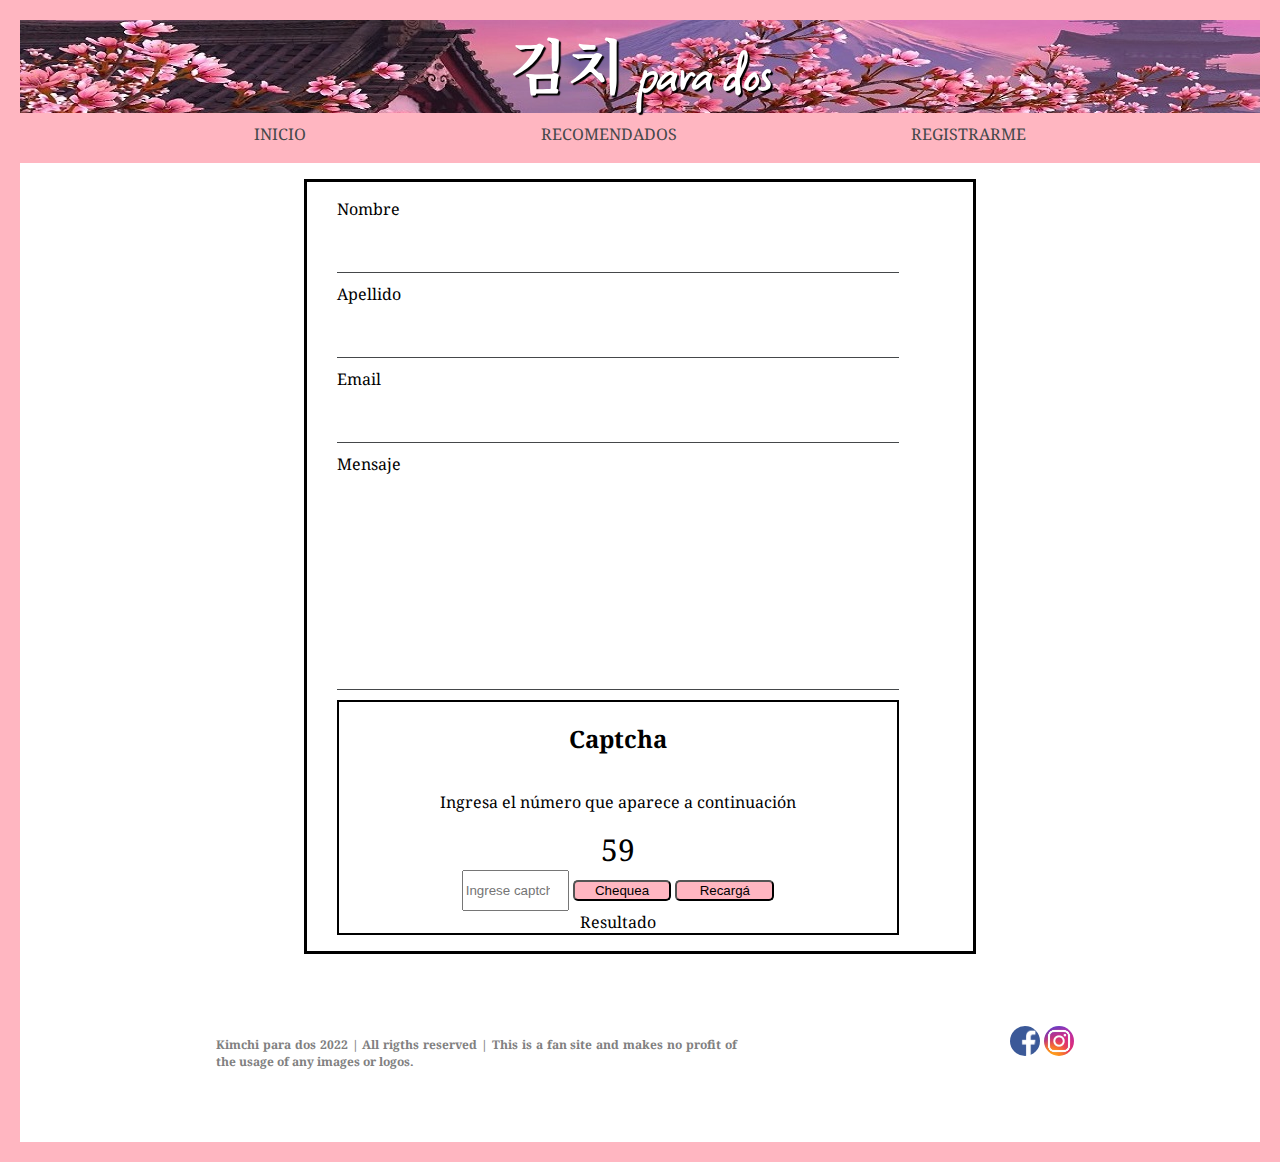
<file: Desktop/Web1_TPE_3raEntrega_sin_partialR/registrarme.html>
<!DOCTYPE html>
<html lang="en">

<head>
    <meta charset="UTF-8">
    <meta http-equiv="X-UA-Compatible" content="IE=edge">
    <meta name="viewport" content="width=device-width, initial-scale=1.0">
    <link rel="stylesheet" href="css/style.css">
    <title>Registrarme - Kimchi para dos</title>
</head>

<body>
    <header>
        <h1 class="nombrePagina"><span class="coreano"> 김치 </span> para dos</h1>
        <a id="btn_menu">menu</a>
    </header>
    <nav>
        <ul class="navigation">
            <li> <a href="index.html">Inicio</a></li>
            <li><a href="recomendados.html">Recomendados</a></li>
            <li> <a href="registrarme.html" target="_blanck">Registrarme</a></li>
        </ul>
    </nav>

    <form class="formulario">
        <label for="">Nombre</label>
        <input class="inputRegistrarme" type="text" name="nombre" value="" required />
        <label for="">Apellido</label>
        <input class="inputRegistrarme" type="text" name="apellido" value="" />
        <label for="">Email</label>
        <input class="inputRegistrarme" type="email" name="email" value="" required />
        <label for="">Mensaje</label>
        <textarea class="textArea" name="mensaje" id="" cols="30" rows="10"></textarea>
        <div class="captcha">
            <h2>Captcha</h2>
            <p class="indicaciones">Ingresa el número que aparece a continuación</p>
            <div id="aleatorio"></div>
            <div class="numeroIngresado">
                <input class="inputForm" id="resultadoUsuario" type="number" name="number" value=""
                    placeholder="Ingrese captcha" required>
                <button class="button" id="comprobar">Chequea</button>
                <button class="button" id="nuevoCaptcha">Recargá</button>
            </div>
            <div id="resultado">Resultado</div>
            <button class="buttonEnviar" id="enviar" type="submit">Enviar</button>
        </div>
    </form>

    <footer>
        <h3 class="copyright">Kimchi para dos 2022 | All rigths reserved | This is a fan site and makes no profit of the
            usage of any
            images or logos.
        </h3>
        <div class="redes">
            <a href=https://es-la.facebook.com/ target="_blank"><img src="img/facebook.png" alt="icono Facebook"></a>
            <a href=https://www.instagram.com target="_blank"> <img src="img/instagram.jpg" alt="icono instagram"></a>
        </div>
    </footer>
    <script src="js/captcha.js"></script>
    <script src="js/menu.js"></script>
</body>

</html>
</file>
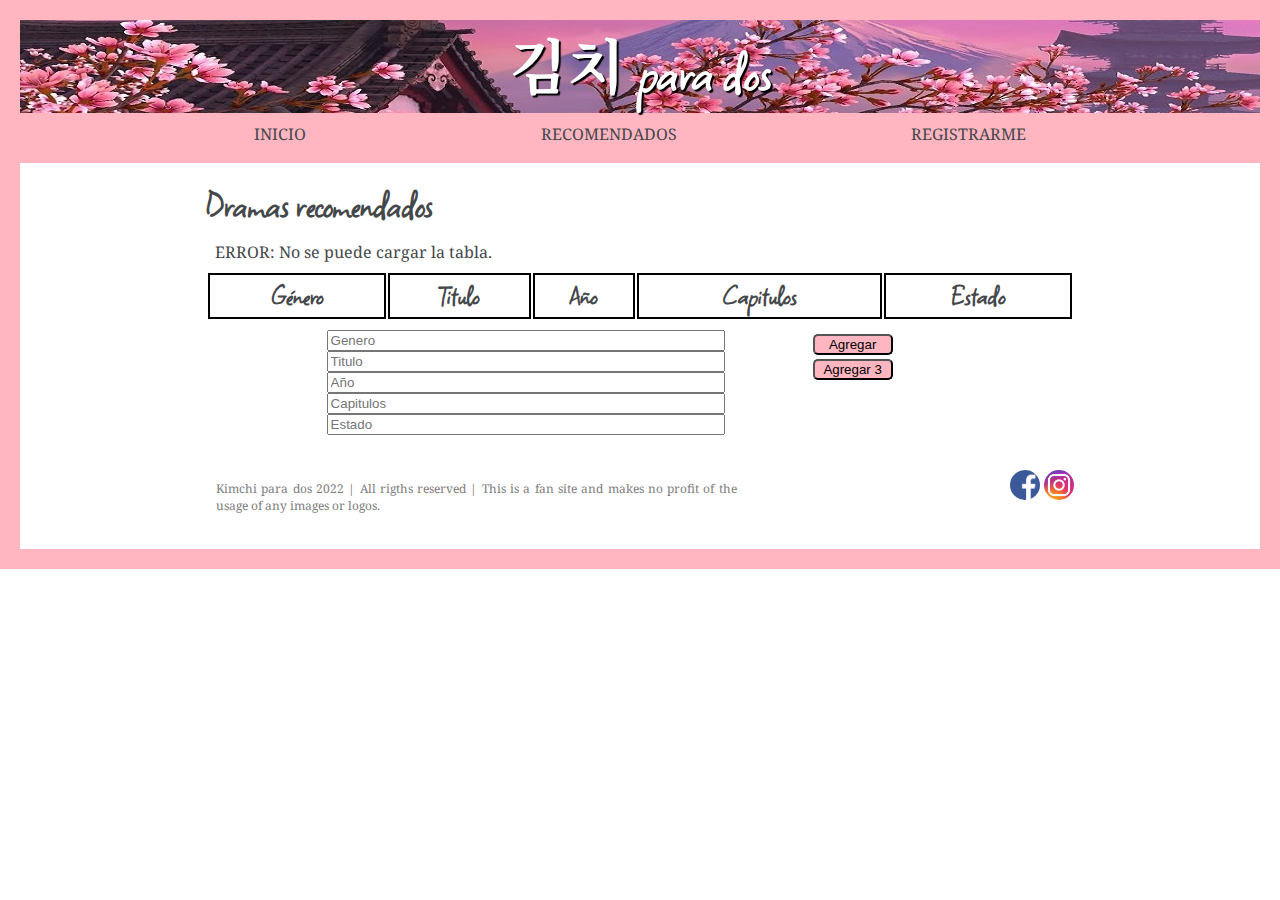
<file: OneDrive/Documentos/TUDAI/Web 1/TPE_3raEntrega/recomendados.html>
<!DOCTYPE html>
<html lang="en">

<head>
    <meta charset="UTF-8">
    <meta http-equiv="X-UA-Compatible" content="IE=edge">
    <meta name="viewport" content="width=device-width, initial-scale=1.0">
    <title>Recomendados - Kimchi para dos</title>
    <link rel="stylesheet" href="css/style.css">
</head>

<body>
    <header>
        <h1 class="nombrePagina"><span class="coreano"> 김치 </span> para dos</h1>
        <a id="btn_menu">menu</a>
    </header>

    <nav>
        <ul class="navigation">
            <li><a href="index.html">Inicio</a></li>
            <li><a href="recomendados.html">Recomendados</a></li>
            <li><a href="registrarme.html" target="_blanck">Registrarme</a></li>
        </ul>
    </nav>
    <div class="container">
        <h1 class="nombreSeccion">Dramas recomendados</h1>
        <div id="divErrores"></div>
        <div id="resultadoEliminarEditar"></div>
        <table id="tabla">
            <thead class="encabezado">
                <tr>
                    <td>Género</td>
                    <td>Titulo</td>
                    <td>Año</td>
                    <td>Capitulos</td>
                    <td>Estado</td>
                </tr>
            </thead>
            <tbody id="cuerpoTabla">

            </tbody>
        </table>

        <form class="formTabla" action="">
            <div class="inputsTabla">
                <input name="genero" type="text" placeholder="Genero" required>
                <input name="titulo" type="text" placeholder="Titulo" required>
                <input name="año" type="number" placeholder="Año" required>
                <input name="capitulos" type="number" placeholder="Capitulos" required>
                <input name="estado" type="text" placeholder="Estado" required>
            </div>
            <div class="btns-tabla">
                <button class="button" id="btn-agregar">Agregar</button>
                <button class="button" id="btn-agregar3">Agregar 3</button>
            </div>
        </form>
    </div>
    <footer>
        <p class="copyright">Kimchi para dos 2022 | All rigths reserved | This is a fan site and makes no profit of the
            usage of any
            images or logos.
        </p>
        <div class="redes">
            <a href=https://es-la.facebook.com/ target="_blank"><img src="img/facebook.png" alt="icono Facebook"></a>
            <a href=https://www.instagram.com target="_blank"> <img src="img/instagram.jpg" alt="icono instagram"></a>
        </div>
    </footer>
    <script src="js/tablaDinamica.js"></script>
    <script src="js/menu.js"></script>
</body>

</html>
</file>
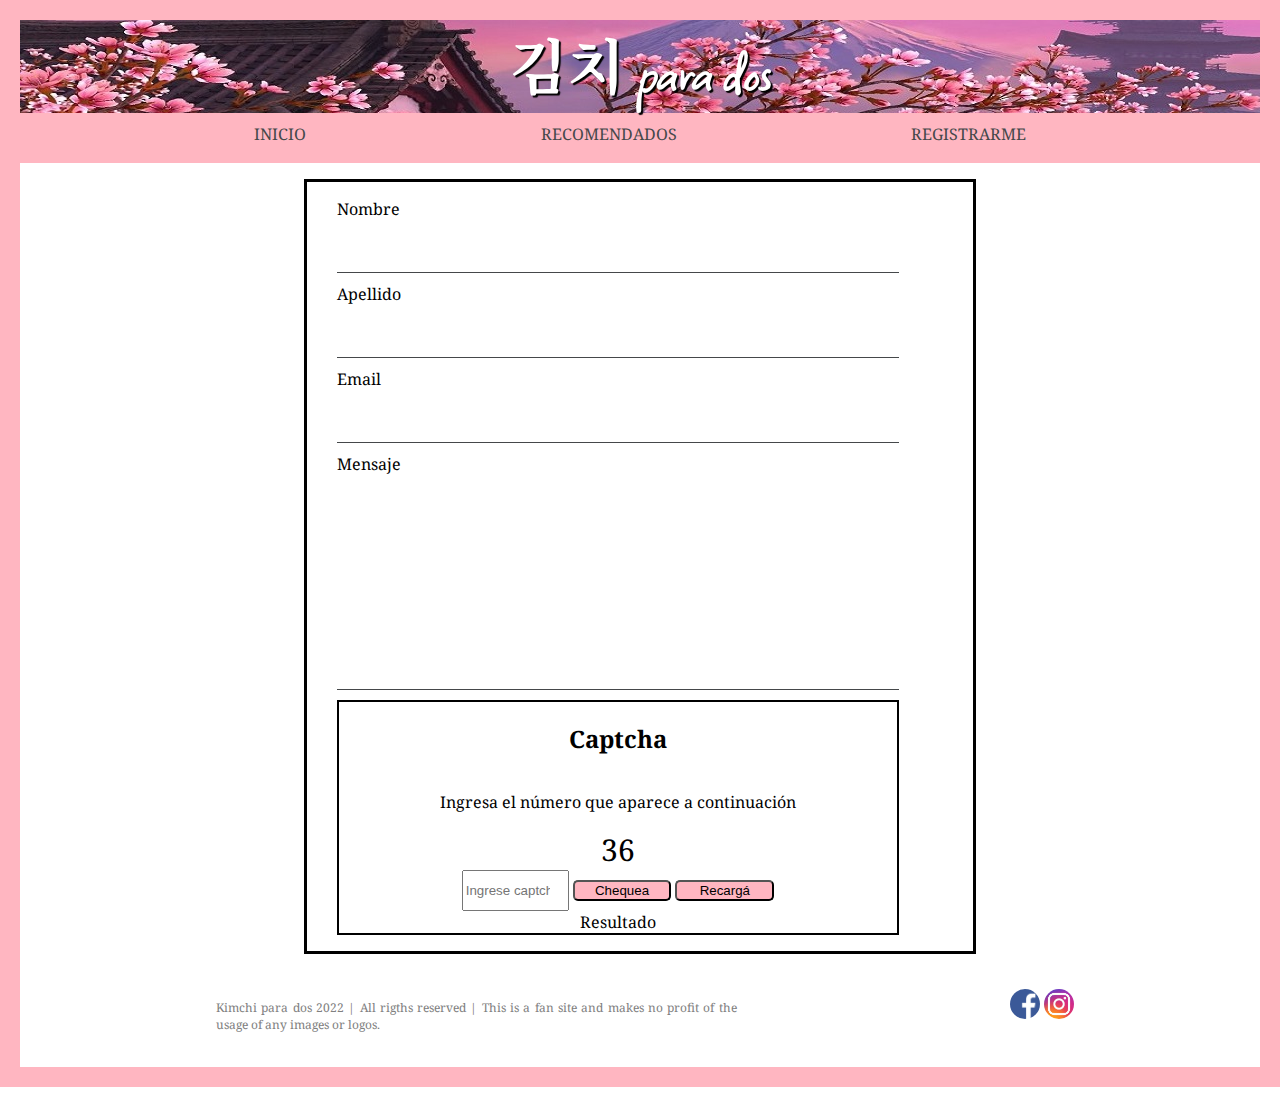
<file: OneDrive/Documentos/TUDAI/Web 1/TPE_3raEntrega/registrarme.html>
<!DOCTYPE html>
<html lang="en">

<head>
    <meta charset="UTF-8">
    <meta http-equiv="X-UA-Compatible" content="IE=edge">
    <meta name="viewport" content="width=device-width, initial-scale=1.0">
    <link rel="stylesheet" href="css/style.css">
    <title>Registrarme - Kimchi para dos</title>
</head>

<body>
    <header>
        <h1 class="nombrePagina"><span class="coreano"> 김치 </span> para dos</h1>
        <a id="btn_menu">menu</a>
    </header>
    <nav>
        <ul class="navigation">
            <li> <a href="index.html">Inicio</a></li>
            <li><a href="recomendados.html">Recomendados</a></li>
            <li> <a href="registrarme.html" target="_blanck">Registrarme</a></li>
        </ul>
    </nav>

    <form class="formulario">
        <label for="">Nombre</label>
        <input class="inputRegistrarme" type="text" name="nombre" value="" required />
        <label for="">Apellido</label>
        <input class="inputRegistrarme" type="text" name="apellido" value="" />
        <label for="">Email</label>
        <input class="inputRegistrarme" type="email" name="email" value="" required />
        <label for="">Mensaje</label>
        <textarea class="textArea" name="mensaje" id="" cols="30" rows="10"></textarea>
        <div class="captcha">
            <h2>Captcha</h2>
            <p class="indicaciones">Ingresa el número que aparece a continuación</p>
            <div id="aleatorio"></div>
            <div class="numeroIngresado">
                <input class="inputForm" id="resultadoUsuario" type="number" name="number" value=""
                    placeholder="Ingrese captcha" required>
                <button class="button" id="comprobar">Chequea</button>
                <button class="button" id="nuevoCaptcha">Recargá</button>
            </div>
            <div id="resultado">Resultado</div>
            <button class="buttonEnviar" id="enviar" type="submit">Enviar</button>
        </div>
    </form>

    <footer>
        <p class="copyright">Kimchi para dos 2022 | All rigths reserved | This is a fan site and makes no profit of the
            usage of any
            images or logos.
        </p>
        <div class="redes">
            <a href=https://es-la.facebook.com/ target="_blank"><img src="img/facebook.png" alt="icono Facebook"></a>
            <a href=https://www.instagram.com target="_blank"> <img src="img/instagram.jpg" alt="icono instagram"></a>
        </div>
    </footer>
    <script src="js/captcha.js"></script>
    <script src="js/menu.js"></script>
</body>

</html>
</file>
<file: Desktop/Web1_TPE/CSS/style.css>
@import url('https://fonts.googleapis.com/css2?family=Noto+Serif&family=Noto+Serif+KR:wght@200&family=Square+Peg&display=swap');

body {
    font-family: 'Noto Serif', serif;
    margin: 0;
    padding: 0;
    border: 20px solid lightpink;

}

div.header {
    margin-bottom: 50px;
    height: 80%;
    border-bottom: 1px solid lightgray;
    width: auto;   

}

div.post h2, div.content h1,.item a, thead {
    color: #45484a;
}

div.nombrePag, div.post h2, div.content h1 {
   font-family: 'Square Peg', cursive;
    text-align: left;
    font-size: 45px;  
}

.nombrePag h1 {
    margin: 0;
    color: white;
}
div.nombrePag{
    border-bottom: 1px solid white;
    text-align: center;
    background-image: url(../img/fondo.jpg);
}
span.coreano {
    font-family: 'Noto Serif KR', serif;
    font-size: 50px;
}

div.navigation {
    display: flex;
    justify-content: center;
    background-color: #ffe0e9;
    
}
.item a {
    text-decoration: none;
    padding-left: 30px;
    padding-right: 30px;
    
}
li.item {
    display: inline;
    list-style: none;
    margin: 10px;
    text-transform: uppercase;
    font-size: 15px;

}
li.item :hover{
   font-size: 18px;
  
}

.imagen img {
    height: 300px;
    width: 215px;
    border-radius: 5px;
}
.content, .footer {
    margin: 30px 200px;
}
div.post {
    text-align: justify;
    border-bottom: 2px solid black;
}
div.estreno, div.resenia{ 
   /* padding: 30px;*/
    display: flex;
    justify-content: space-between;
    align-items: flex-start;
    flex-flow: row wrap;
}
div.descripcionDrama {
    width: 650px;
}
 h3.tituloDrama {
    font-size: 20px;
    display: block;
}

form {
    margin: 0 auto;
    width: 40%;
    padding: 20px;
    border: 3px solid black;
    background-color: #ffe0e9;
}
label, input, textarea {
    margin: 10px;
    border-radius: 3px;
}
form .formulario input {
    width: 92%;
    height: 40px; 
}
.formulario {
    display: flex;
    flex-direction: column;
    
}
textarea {
    width: 90%;
    resize: none;
    padding-right: 15px;
}
div.captcha{
    border: 2px solid black;
    padding: 10px;
    margin-left: 10px;
    width: 90%;  
}
.captcha .numeroIngresado {
    display: flex;
    flex-direction: row;
}
.numeroIngresado #resultadoUsuario {
    width: 40%;
    margin-right: 20px;
}
.captcha h3, .indicaciones, #aleatorio, #resultado {
    margin-left:10px;
}
div#aleatorio {
    font-size: 25px;
    font-weight: bold;
}
button#comprobar {
    margin-right: 10px;
}
#enviar, #comprobar, #nuevoCaptcha  {
    height: 40px;
    width: 120px;
    margin-top: 15px;
    border-radius: 3px;
}
.buttonEnviar {
    display: flex;
    justify-content: center;
}
.ocultar {
    display: none;
}

thead {
    font-family: 'Square Peg', cursive;
    font-size: 30px;
    font-weight: bold;
}

table {
    width: 100%;
}

table tr td {
    border: 2px solid black;
    border-collapse: collapse;
    text-align: center;
}

div.footer {
    display: flex;
    flex-flow: row wrap;
    justify-content: space-between;
    align-items: flex-start;
   /*padding-top: 20px;*/
   /* margin-top: 50px;*/
    /*height: 80px;*/
  /* background-color: blue;*/ 
}

div.redes {
   margin: 0;
   height: 50px;
   width: 40%;
   display: flex;
   justify-content: right;
}

div.copyright {
    width: 60%;
    font-size: 12px;
    color: gray;
}

div.redes img {
    height: 50px ;
    width: 50px;
    padding: 5px 5px;
    border-radius: 35px;
}
</file>
<file: Desktop/Web1_TPE_3raEntrega_sin_partialR/css/style.css>
@import url('https://fonts.googleapis.com/css2?family=Noto+Serif&family=Noto+Serif+KR:wght@200&family=Square+Peg&display=swap');

body {
    font-family: 'Noto Serif', serif;
    margin: 0;
    padding: 0;
    text-align: justify;
    background-color: lightpink;
}

.container,
footer,
header {
    display: flex;
    flex-flow: column wrap;
}

header {
    font-family: 'Square Peg', cursive;
    font-size: 30px;
    color: white;
    text-shadow: 2px 2px 1px black;
    background-image: url(../img/fondo.jpg);
    height: auto;
    background-repeat: no-repeat;
}

.container {
    height: 100%;
    background-color: white;
}

.nombrePagina {
    margin-top: 0;
    margin-bottom: 0;
    text-align: center;
}

span.coreano {
    font-family: 'Noto Serif KR', serif;
}

#btn_menu,
ul.navigation {
    padding-left: 0;
    color: white;
    text-transform: uppercase;
    text-align: center;
}

li a {
    color: #45484a;
    text-decoration: none;
}

ul.navigation {
    list-style: none;
    display: none;
}

ul.navigation.show {
    display: flex;
    flex-direction: column;
    margin: 0;
}

/*--------- Estilos Index---------------*/
article.articulo,
.container {
    margin: 2%;
}

article.articulo {
    display: flex;
    flex-direction: column;
    flex-wrap: wrap;
    border-bottom: 2px solid black;
}

h1.nombreSeccion,
thead,
h1.tituloPost {
    color: #45484a;
    font-family: 'Square Peg', cursive;
    text-align: left;
}

h1.nombreSeccion,
h1.tituloPost {
    font-size: 40px;
    margin: 0;

}

h2.tituloDrama {
    font-size: 20px;
}

img.imagen {
    border-radius: 3%;
    height: 50%;
    width: 50%;
}

iframe {
    height: 15rem;
    width: 100%;
    margin-bottom: 3%;
}

figure {
    margin: 0 auto;
}

/*--------- Estilos Formulario----------*/
.formulario {
    width: 100%;
    max-width: 80%;
    margin: 0 auto;
    padding: 1rem;
    display: flex;
    flex-direction: column;
    flex-wrap: wrap;
    align-items: left;
}

input.inputRegistrarme,
textarea.textArea {
    width: 90%;
    height: 40px;
    margin-top: 10px;
    margin-bottom: 10px;
    border: none;
    border-bottom: 1px solid #45484a;
    font-size: 18px;
}

.formulario .textArea {
    height: 50%;
    resize: none;
}

input::selection,
textarea::selection {
    background-color: #ffe0e9;
    color: #45484a;
}

/*--------- Estilos Captcha-----------*/
.ocultar {
    display: none;
}

.numeroIngresado .inputForm {
    width: 30%;
    height: 35px;
}

div.captcha {
    width: 90%;
    margin: 0;
    display: flex;
    flex-direction: column;
    align-items: center;
}

.captcha #aleatorio {
    font-size: 30px;

}
.btn-editar,
.btn-borrarFila,
.button,
.buttonEnviar{
    background-color: lightpink;
    border-radius: 5px;
}
.button,
.buttonEnviar {
    width: 30%;
    height: auto;
}

/*---------- Estilos Tabla------------*/

table#tabla {
    width: 100%;
    display: block; /*Necesario para scroll*/
    overflow-x: auto;
    padding-bottom: 1%;
    justify-content: center;
}

thead.encabezado {
    font-size: 30px;
    font-weight: bold;
    width: 100%;
}

table tr td {
    border: 2px solid black;
    border-collapse: collapse;
    text-align: center;
}

form.formTabla {
    width: 100%;
    justify-content: center;
    display: flex;
    flex-wrap: wrap;
    margin-top: 1%;
}

/*.resaltado {
    background-color: rgb(254, 220, 226);
    font-weight: bold;
}*/

#btn-agregar,
#btn-agregar3 {
    width: 50%;
    height: auto;
    margin-top: 5%;
}

form.formTabla input {
    margin: 0 auto;
    /*esto centra los inputs*/
    width: 100%;
}

div.inputsTabla {
    width: 15rem;
    margin-right: 4%;
}

/*input:focus { /*no se aplica 
    border: 1px solid black;
}*/

/*---------- Estilos Footer------------*/
footer {
    padding-top: 10px;
}

h3.copyright {
    margin: 10px;
    color: gray;
    font-size: 12px;
    width: fit-content;
}

div.redes {
    text-align: center;
}

.redes img {
    height: 30px;
    border-radius: 30px;

}

@media only screen and (min-width: 660px) {
    body {
        border: 20px solid lightpink;
        background-color: white;
    }

    #btn_menu {
        /*oculto boton*/
        display: none;
    }

    nav li:hover {
        font-size: 18px;
    }

    ul.navigation {
        display: flex;
        flex-direction: row;
        flex-wrap: wrap;
        justify-content: space-evenly;
        background-color: lightpink;
        margin-top: 0;
        padding-top: 10px;
        height: 40px;
    }

    /*------Estilos Index----------*/
    img.imagen {
        height: 300px;
        width: 215px;
    }

    iframe {
        width: 25rem;
    }

    div.estreno {
        display: flex;
        flex-flow: row wrap;
        justify-content: space-between;
        align-items: flex-start;
    }

    div.descripcionDrama {
        width: 75%;
    }

    div.container {
        width: 70%;
        margin: 0% 15%;
    }

    /*------Estilos Formulario----------*/
    .formulario {
        width: 50%;
        border: 3px solid black;
        padding-left: 30px;
    }

    .inputRegistrarme {
        width: 90%;
        height: 40px;
        margin-bottom: 10px;
    }

    div.captcha {
        border: 2px solid black;
    }

    .numeroIngresado {
        text-align: center;

    }

    /*--------Estilos Tabla------------*/
    table#tabla {
        display: revert;
        /*el ancho de la tabla vacia es el del container*/
    }

    form.formTabla {
        flex-direction: row;
        margin: 0 auto;
        align-items: left;
    }

    div.inputsTabla,
    div.btns-tabla {
        display: flex;
        flex-direction: column;
        padding-right: 7%;
    }

    div.inputsTabla {
        width: 45%;
    }

    .containerTabla { /*no lo encontre*/
        align-items: center;
    }

    div.btns-tabla {
        width: 5rem;
    }

    #btn-agregar,
    #btn-agregar3,
    #btn-borrar {
        width: 100%;
    }

    /*--------Estilos Footer-----------*/
    h3.copyright {
        width: 60%;
    }

    footer {
        flex-direction: row;
        justify-content: space-between;
        align-items: flex-start;
        margin: 5% 15%;
    }
}
</file>
<file: OneDrive/Documentos/TUDAI/Web 1/TPE_3raEntrega/css/style.css>
@import url('https://fonts.googleapis.com/css2?family=Noto+Serif&family=Noto+Serif+KR:wght@200&family=Square+Peg&display=swap');

body {
    font-family: 'Noto Serif', serif;
    margin: 0;
    padding: 0;
    text-align: justify;
    background-color: lightpink;
}

.container,
footer,
header {
    display: flex;
    flex-flow: column wrap;
}

header {
    font-family: 'Square Peg', cursive;
    font-size: 30px;
    color: white;
    text-shadow: 2px 2px 1px black;
    background-image: url(../img/fondo.jpg);
    height: auto;
    background-repeat: no-repeat;
}

.container {
    height: 100%;
    background-color: white;
}

.nombrePagina {
    margin-top: 0;
    margin-bottom: 0;
    text-align: center;
}

span.coreano {
    font-family: 'Noto Serif KR', serif;
}

#btn_menu,
ul.navigation {
    padding-left: 0;
    color: white;
    text-transform: uppercase;
    text-align: center;
}

li a {
    color: #45484a;
    text-decoration: none;
}

ul.navigation {
    list-style: none;
    display: none;
}

ul.navigation.show {
    display: flex;
    flex-direction: column;
    margin: 0;
}

/*--------- Estilos Index---------------*/
article.articulo,
.container {
    margin: 2%;
}

article.articulo {
    display: flex;
    flex-direction: column;
    flex-wrap: wrap;
    border-bottom: 2px solid black;
}
.imagenes {
    display: none;
}

h1.nombreSeccion,
thead,
h1.tituloPost {
    color: #45484a;
    font-family: 'Square Peg', cursive;
    text-align: left;
}

h1.nombreSeccion,
h1.tituloPost {
    font-size: 40px;
    margin: 0;

}

h2.tituloDrama {
    font-size: 20px;
}

img.imagen {
    border-radius: 3%;
    height: 50%;
    width: 50%;
    margin: 0 auto;
    padding: 5%;
}

iframe {
    height: 15rem;
    width: 100%;
    margin-bottom: 3%;
}

figure {
    margin: 0 auto;
}

/*--------- Estilos Formulario----------*/
.formulario {
    width: 100%;
    max-width: 80%;
    margin: 0 auto;
    padding: 1rem;
    display: flex;
    flex-direction: column;
    flex-wrap: wrap;
    align-items: left;
}

input.inputRegistrarme,
textarea.textArea {
    width: 90%;
    height: 40px;
    margin-top: 10px;
    margin-bottom: 10px;
    border: none;
    border-bottom: 1px solid #45484a;
    font-size: 18px;
}

.formulario .textArea {
    height: 50%;
    resize: none;
}

input::selection,
textarea::selection {
    background-color: #ffe0e9;
    color: #45484a;
}

/*--------- Estilos Captcha-----------*/
.ocultar {
    display: none;
}

.numeroIngresado .inputForm {
    width: 30%;
    height: 35px;
}

div.captcha {
    width: 90%;
    margin: 0;
    display: flex;
    flex-direction: column;
    align-items: center;
}

.captcha #aleatorio {
    font-size: 30px;

}
.btn-editar,
.btn-borrarFila,
.button,
.buttonEnviar{
    background-color: lightpink;
    border-radius: 5px;
}
.button,
.buttonEnviar {
    width: 30%;
    height: auto;
}

/*---------- Estilos Tabla------------*/
#divErrores.mostrarResultado {
    font-size: 1em;
    color: #45484a;
    display: block;
    padding: 1%;
}
#divErrores {
    display: none;
}
table#tabla {
    width: 100%;
    display: block; /*Necesario para scroll*/
    overflow-x: auto;
    padding-bottom: 1%;
    justify-content: center;
}

thead.encabezado {
    font-size: 30px;
    font-weight: bold;
    width: 100%;
}

table tr td {
    border: 2px solid black;
    border-collapse: collapse;
    text-align: center;
}
td.celdaBotones {
    border: none;
    background: white;
}

form.formTabla {
    width: 100%;
    justify-content: center;
    display: flex;
    flex-wrap: wrap;
    margin-top: 1%;
}

.resaltado {
    background-color: rgb(254, 220, 226);
    font-weight: bold;
}

#btn-agregar,
#btn-agregar3 {
    width: 50%;
    height: auto;
    margin-top: 5%;
}

form.formTabla input {
    margin: 0 auto;
    /*esto centra los inputs*/
    width: 100%;
}

div.inputsTabla {
    width: 15rem;
    margin-right: 4%;
}

/*input:focus { /*no se aplica 
    border: 1px solid black;
}*/

/*---------- Estilos Footer------------*/
footer {
    padding-top: 10px;
}

p.copyright {
    margin: 10px;
    color: gray;
    font-size: 12px;
    width: fit-content;
}

div.redes {
    text-align: center;
}

.redes img {
    height: 30px;
    border-radius: 30px;

}

@media only screen and (min-width: 660px) {
    body {
        border: 20px solid lightpink;
        background-color: white;
    }

    #btn_menu {
        /*oculto boton*/
        display: none;
    }

    nav li:hover {
        font-size: 18px;
    }

    ul.navigation {
        display: flex;
        flex-direction: row;
        flex-wrap: wrap;
        justify-content: space-evenly;
        background-color: lightpink;
        margin-top: 0;
        padding-top: 10px;
        height: 40px;
    }

    /*------Estilos Index----------*/
    img.imagen {
     /*    height: 300px;
        width: 215px; */
        display: none;
    }

    iframe {
        width: 25rem;
    }

  /*    div.estreno {
        display: flex;
        flex-flow: row wrap;
        justify-content: space-around;
        align-items: flex-start;
    }  */
    .imagenes {
        display: flex;
        justify-content: center;
        margin: 2%;
    }
    .imagenDesktop{
        margin: 2%;
    }
 
    div.descripcionDrama {
        width: 100%;
    }

    div.container {
        width: 70%;
        margin: 0% 15%;
    }

    /*------Estilos Formulario----------*/
    .formulario {
        width: 50%;
        border: 3px solid black;
        padding-left: 30px;
    }

    .inputRegistrarme {
        width: 90%;
        height: 40px;
        margin-bottom: 10px;
    }

    div.captcha {
        border: 2px solid black;
    }

    .numeroIngresado {
        text-align: center;

    }

    /*--------Estilos Tabla------------*/
    table#tabla {
        display: revert;
        /*el ancho de la tabla vacia es el del container*/
    }

    form.formTabla {
        flex-direction: row;
        margin: 0 auto;
        align-items: left;
    }

    div.inputsTabla,
    div.btns-tabla {
        display: flex;
        flex-direction: column;
        padding-right: 7%;
    }

    div.inputsTabla {
        width: 45%;
    }

    .containerTabla { /*no lo encontre*/
        align-items: center;
    }

    div.btns-tabla {
        width: 5rem;
    }

    #btn-agregar,
    #btn-agregar3,
    #btn-borrar {
        width: 100%;
    }

    /*--------Estilos Footer-----------*/
    p.copyright {
        width: 60%;
    }

    footer {
        flex-direction: row;
        justify-content: space-between;
        align-items: flex-start;
        margin: 2% 15%;
    }
}
</file>
